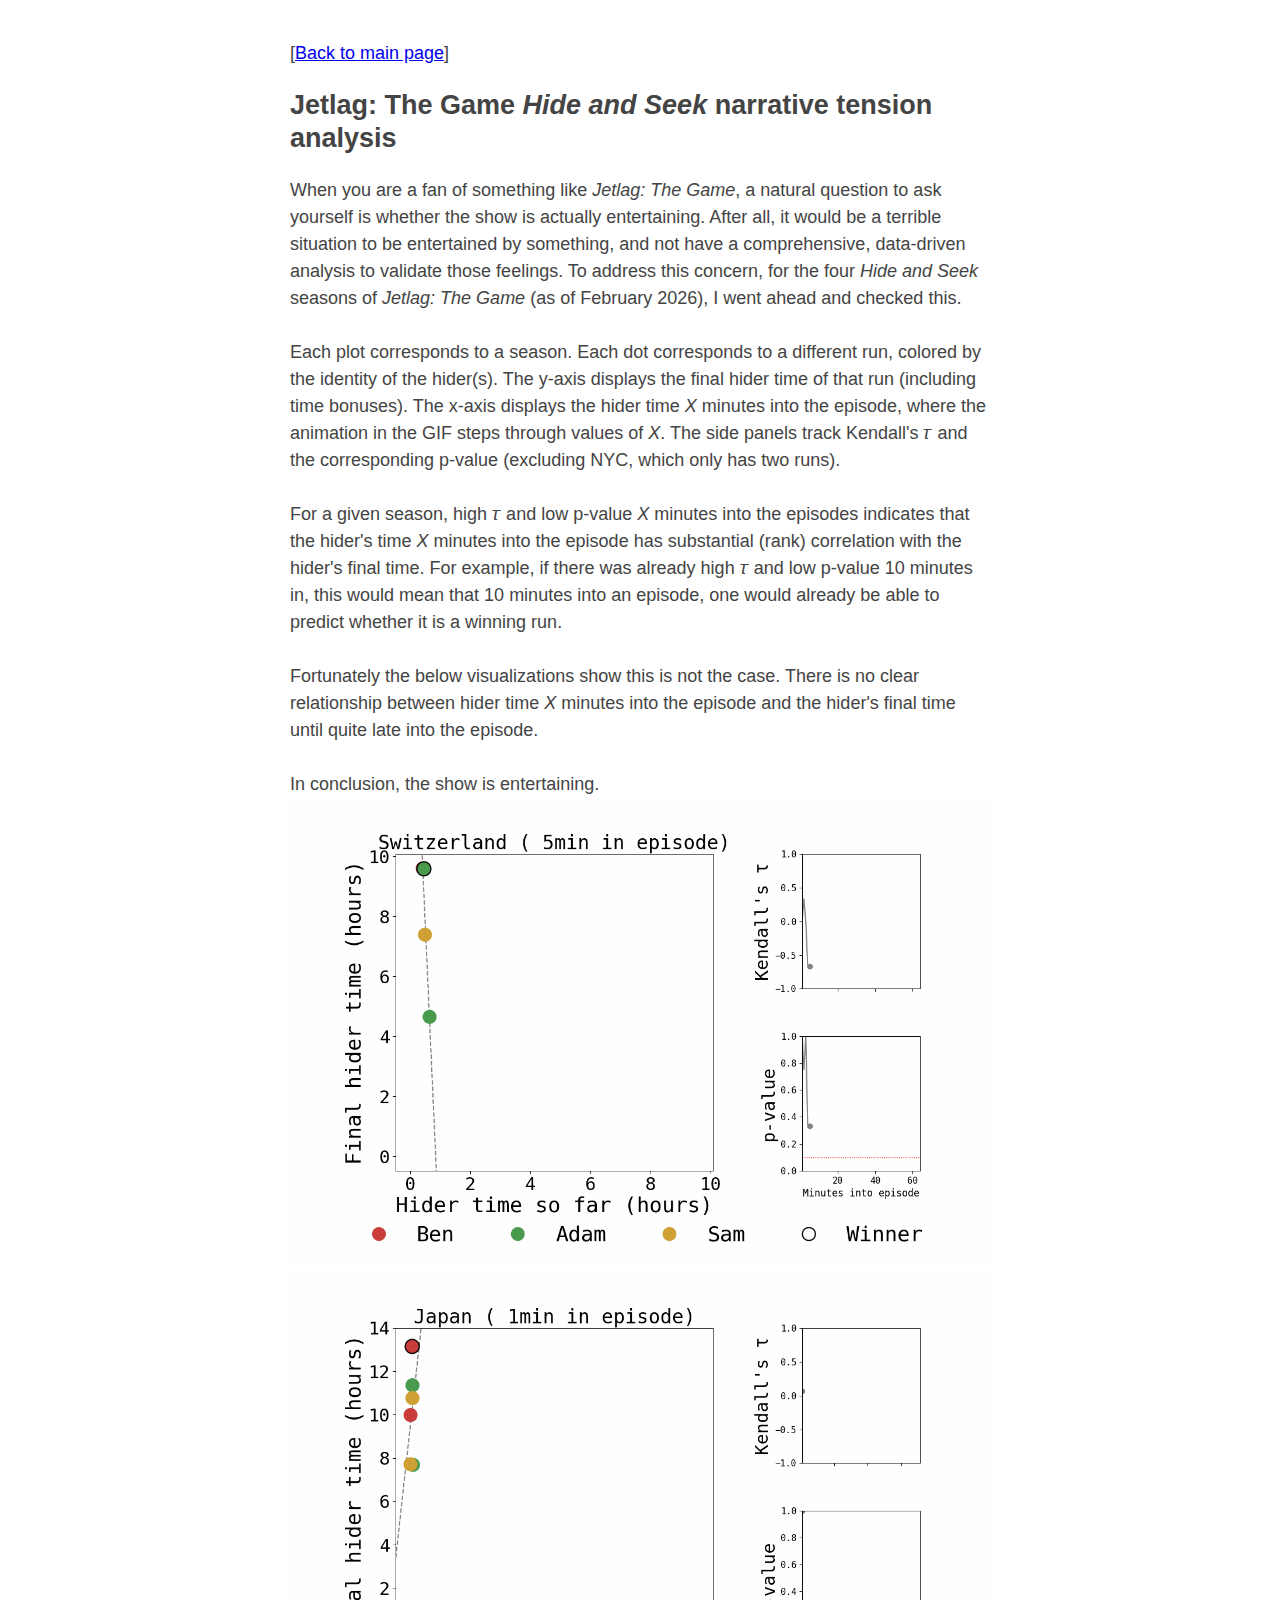
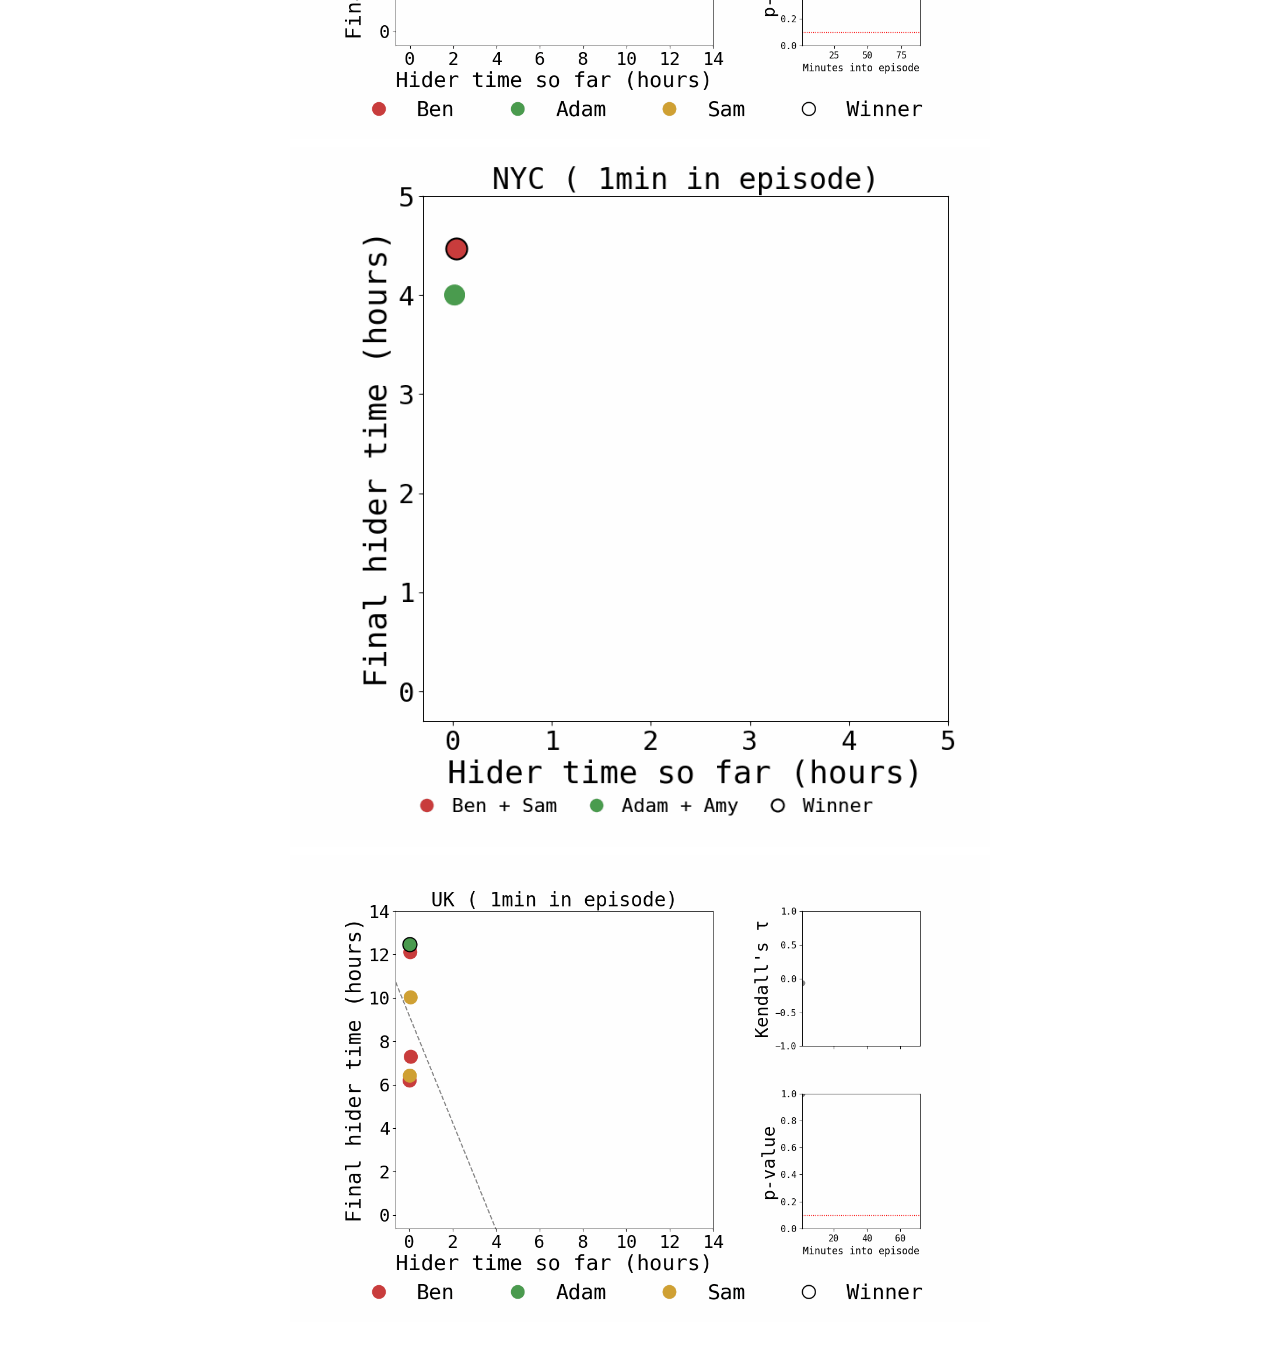
<file: pages/jetlag_hide_and_seek/index.html>
<!DOCTYPE html>
<html lang="en">

<head>
	<meta name="viewport" content="width=device-width, initial-scale=1">
	<meta name="description" content="Hide and Seek">
	<title>Sara Fish • Hide and Seek</title>
	<link rel="stylesheet" href="../../style.css">
</head>

[<a href="../../index.html">Back to main page</a>]<br/>

<h2>Jetlag: The Game <i>Hide and Seek</i> narrative tension analysis</h2>

When you are a fan of something like <i>Jetlag: The Game</i>, a natural question to ask yourself is whether the show is actually entertaining. After all, it would be a terrible situation to be entertained by something, and not have a comprehensive, data-driven analysis to validate those feelings. To address this concern, for the four <i>Hide and Seek</i> seasons of <i>Jetlag: The Game</i> (as of February 2026), I went ahead and checked this. <br><br>

Each plot corresponds to a season. Each dot corresponds to a different run, colored by the identity of the hider(s). The y-axis displays the final hider time of that run (including time bonuses). The x-axis displays the hider time <i>X</i> minutes into the episode, where the animation in the GIF steps through values of <i>X</i>. The side panels track Kendall's 𝜏 and the corresponding p-value (excluding NYC, which only has two runs).<br><br>

For a given season, high 𝜏 and low p-value <i>X</i> minutes into the episodes indicates that the hider's time <i>X</i> minutes into the episode has substantial (rank) correlation with the hider's final time. For example, if there was already high 𝜏 and low p-value 10 minutes in, this would mean that 10 minutes into an episode, one would already be able to predict whether it is a winning run. <br><br>

Fortunately the below visualizations show this is not the case. There is no clear relationship between hider time <i>X</i> minutes into the episode and the hider's final time until quite late into the episode.<br><br>

In conclusion, the show is entertaining. 

<img src="scatter_Switzerland_trendline.gif" alt="Hide and Seek: Switzerland"><br>

<img src="scatter_Japan_trendline.gif" alt="Hide and Seek: Japan">

<img src="scatter_NYC.gif" alt="Hide and Seek: NYC"><br>

<img src="scatter_UK_trendline.gif" alt="Hide and Seek: UK"><br>
</file>
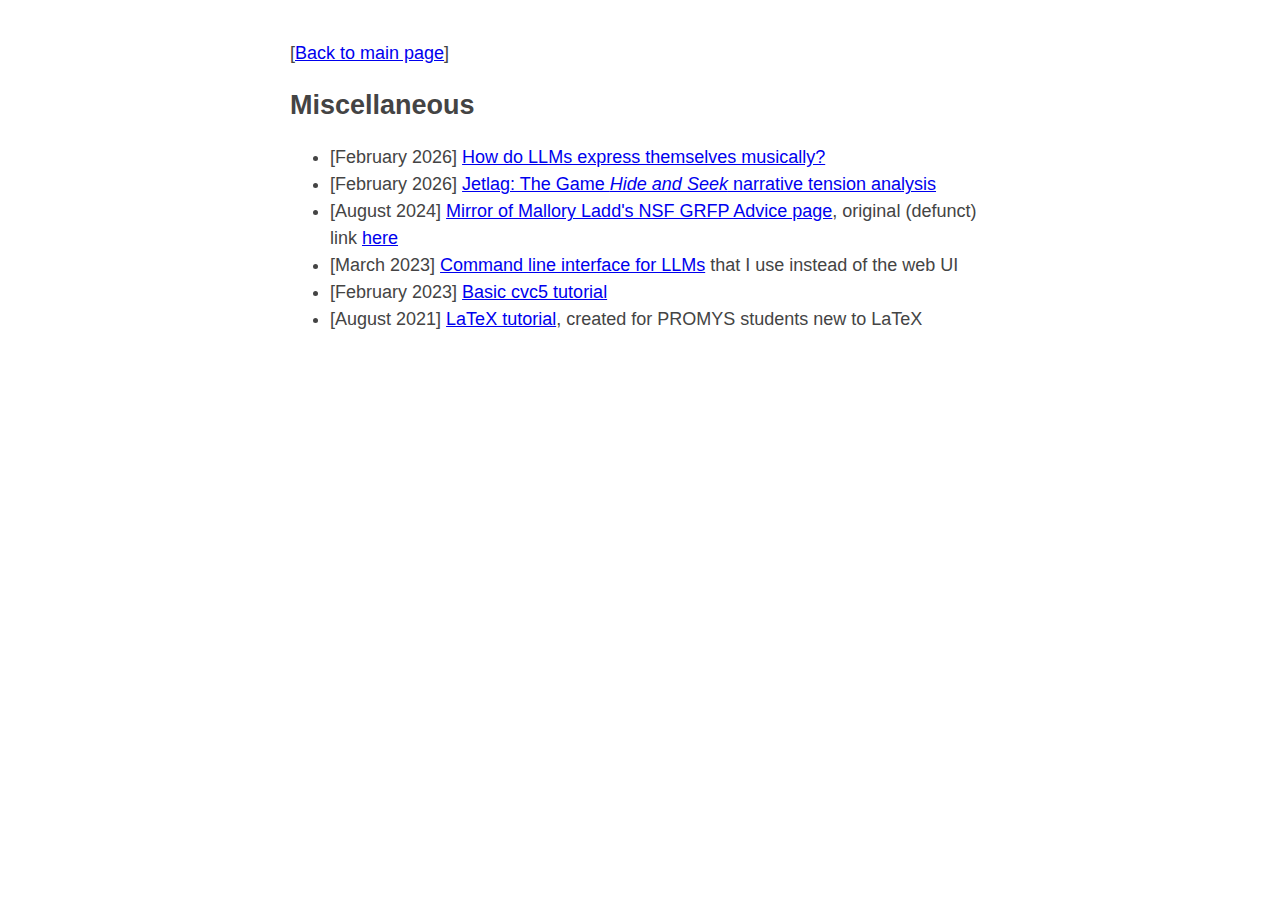
<file: personal.html>
<!DOCTYPE html>
<html lang="en">

<head>
	<meta name="viewport" content="width=device-width, initial-scale=1">
	<meta name="description" content="Sara Fish Miscellaneous.">
	<title>Sara Fish • Miscellaneous</title>
	<link rel="stylesheet" href="style.css">
</head>

[<a href="index.html">Back to main page</a>]<br>

<h2>Miscellaneous</h2>

<ul>
	<li> [February 2026] <a href="https://sara-fish.github.io/llm-musical-self-expression/">How do LLMs express themselves musically?</a></li>
	<li> [February 2026] <a href="pages/jetlag_hide_and_seek/index.html">Jetlag: The Game <i>Hide and Seek</i> narrative tension analysis</a></li>
	<li> [August 2024] <a
			href='pages/202408_mallory_ladd_nsf_grfp_advice/web.archive.org/web/20240117135348/http_/www.malloryladd.com/nsf-grfp-advice.html'>Mirror
			of Mallory Ladd's NSF GRFP Advice page</a>, original (defunct) link <a
			href="http://www.malloryladd.com/nsf-grfp-advice.html">here</a>
	<li> [March 2023] <a href="https://github.com/sara-fish/gpt_cli/">Command line interface for LLMs</a> that I use instead of the
		web UI
	<li> [February 2023] <a href="https://hackmd.io/@s-fish/H1nqUvx6j">Basic cvc5 tutorial</a>
	<li> [August 2021] <a href="https://www.overleaf.com/read/dqxrpvhhzqgg">LaTeX tutorial</a>, created for PROMYS students new to
		LaTeX
</ul>
</file>
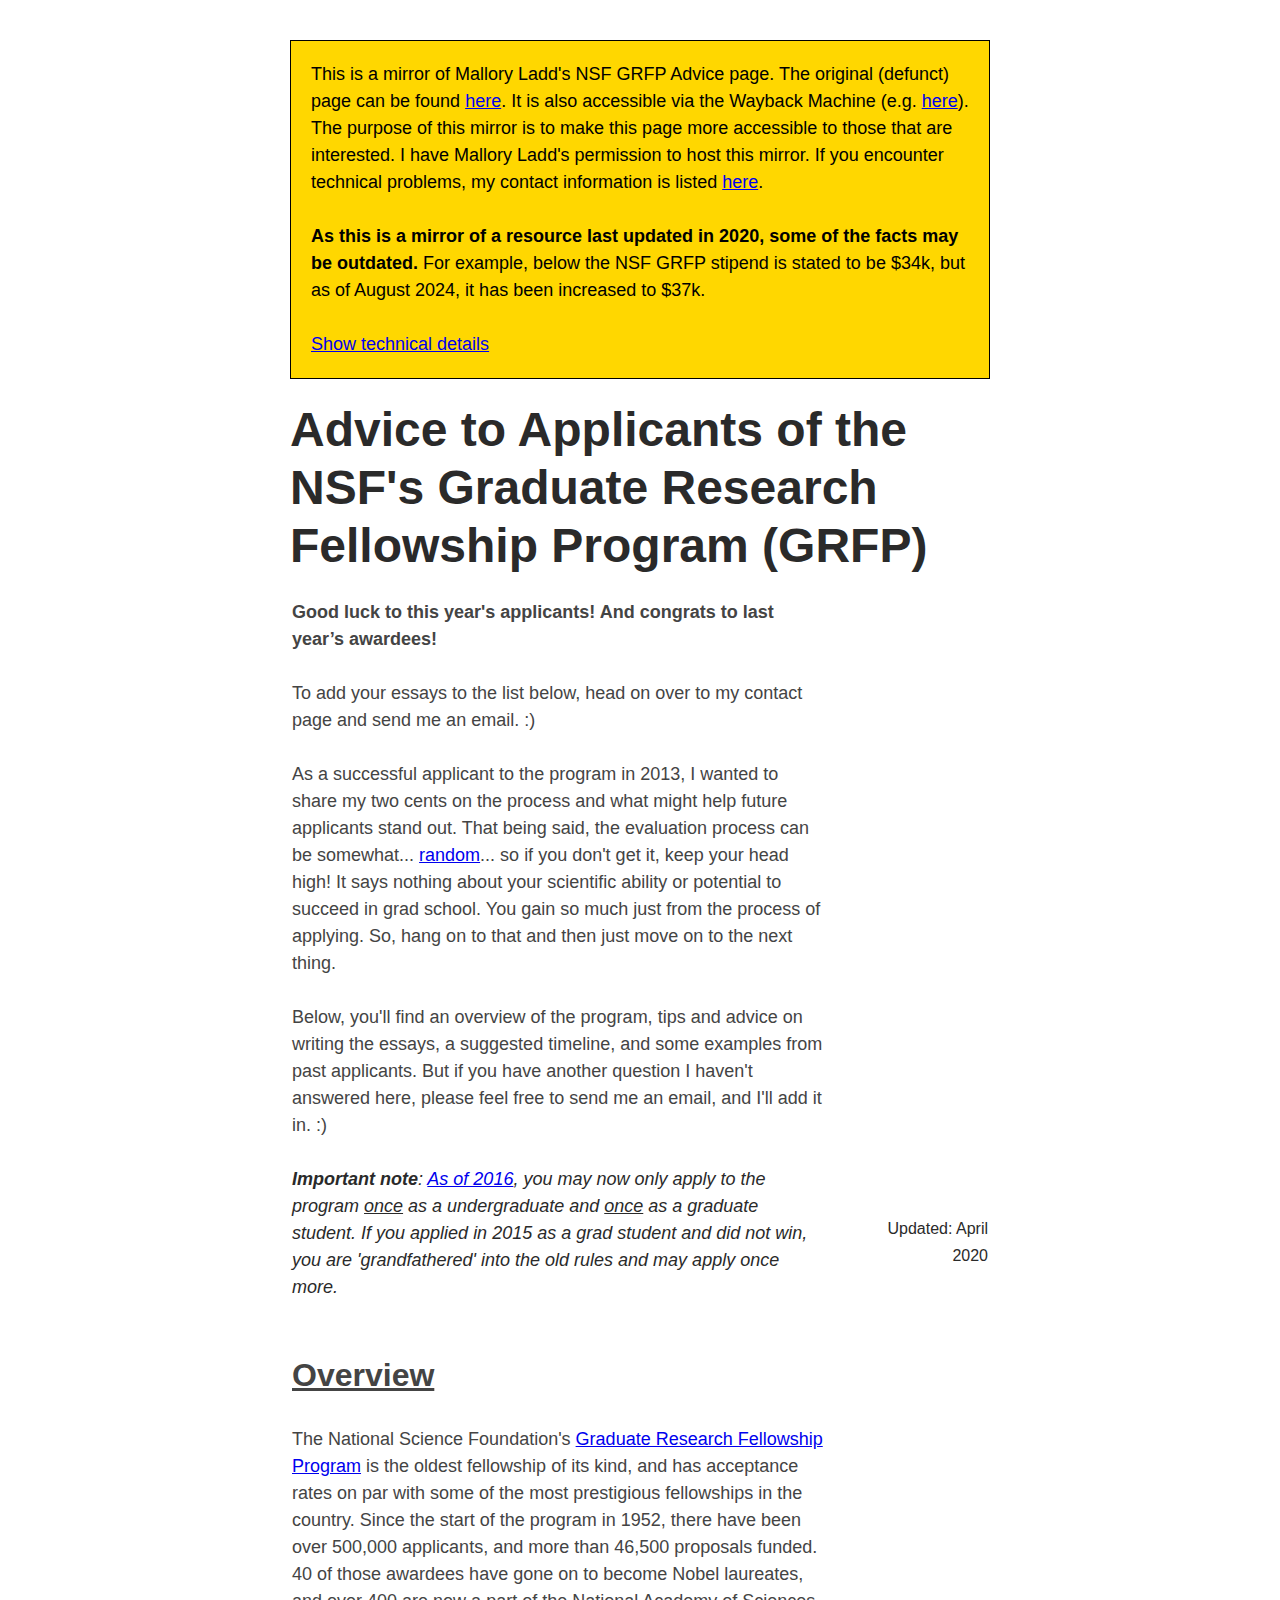
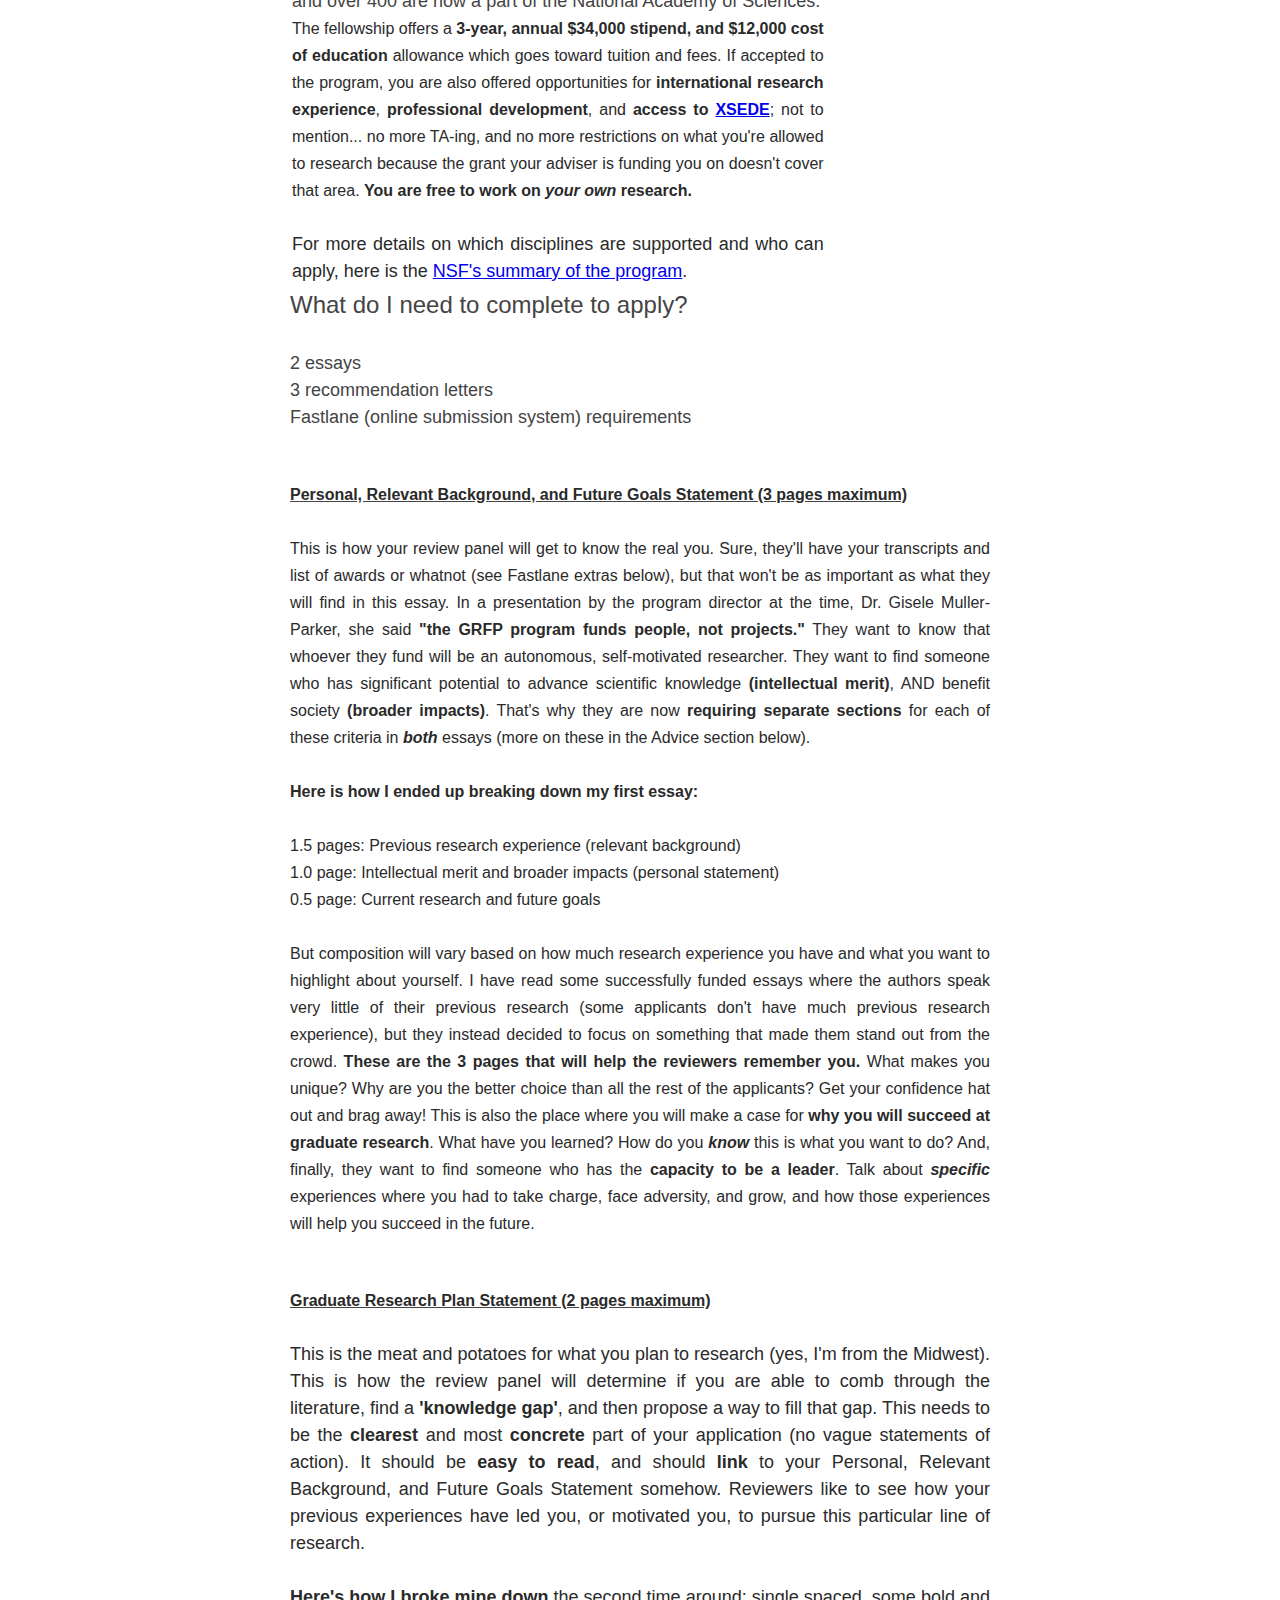
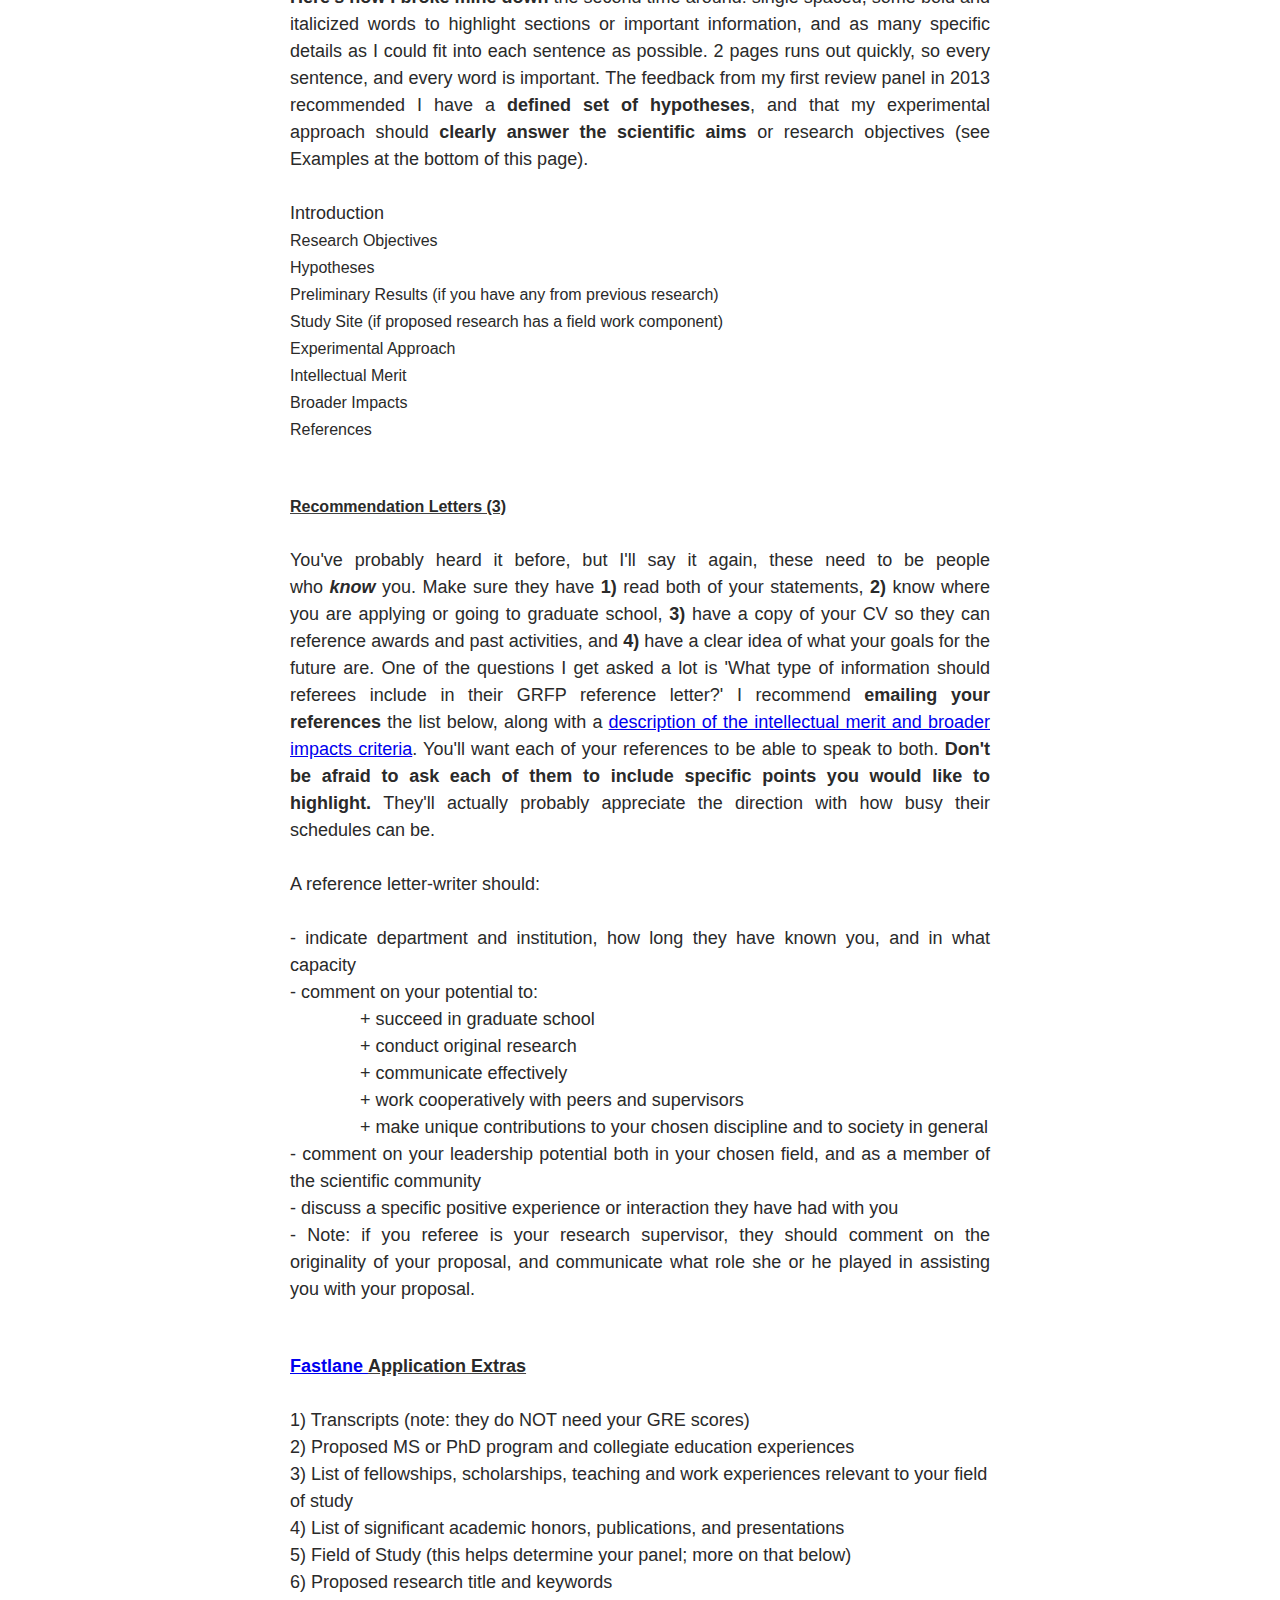
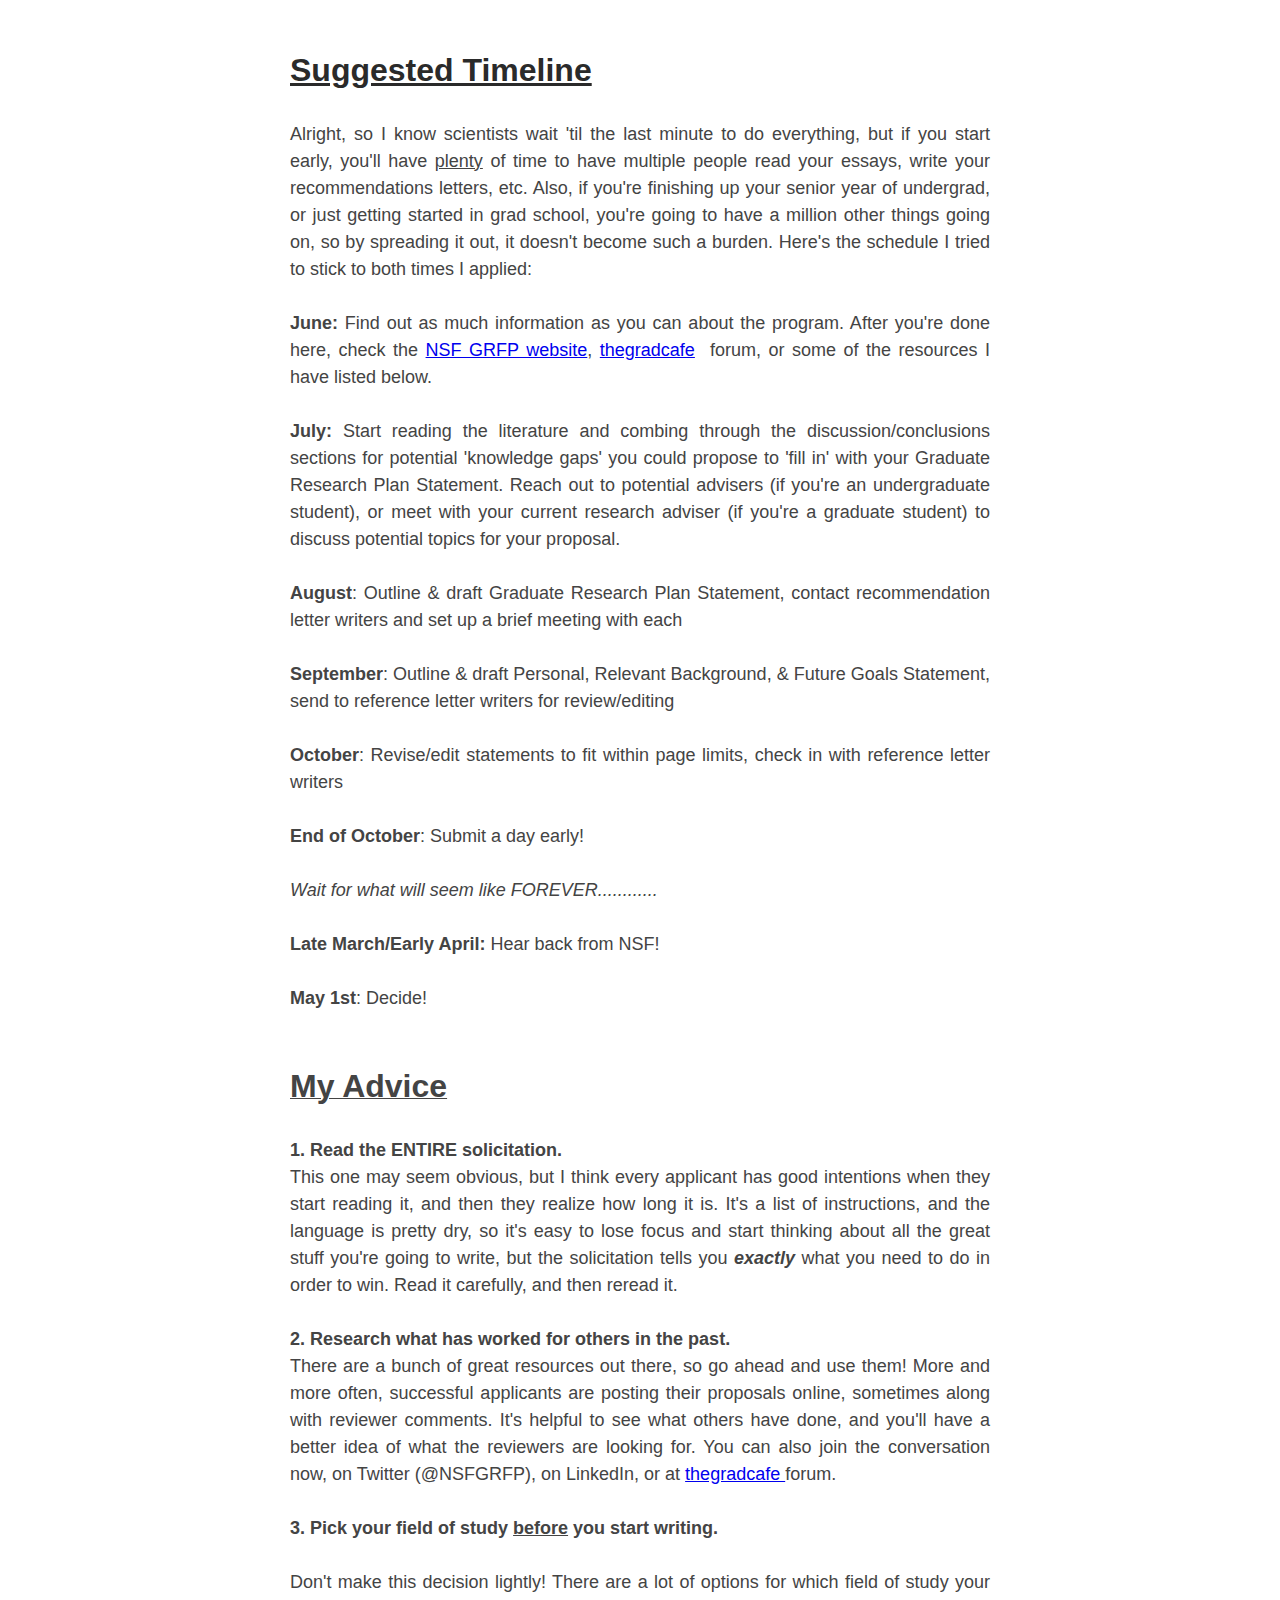
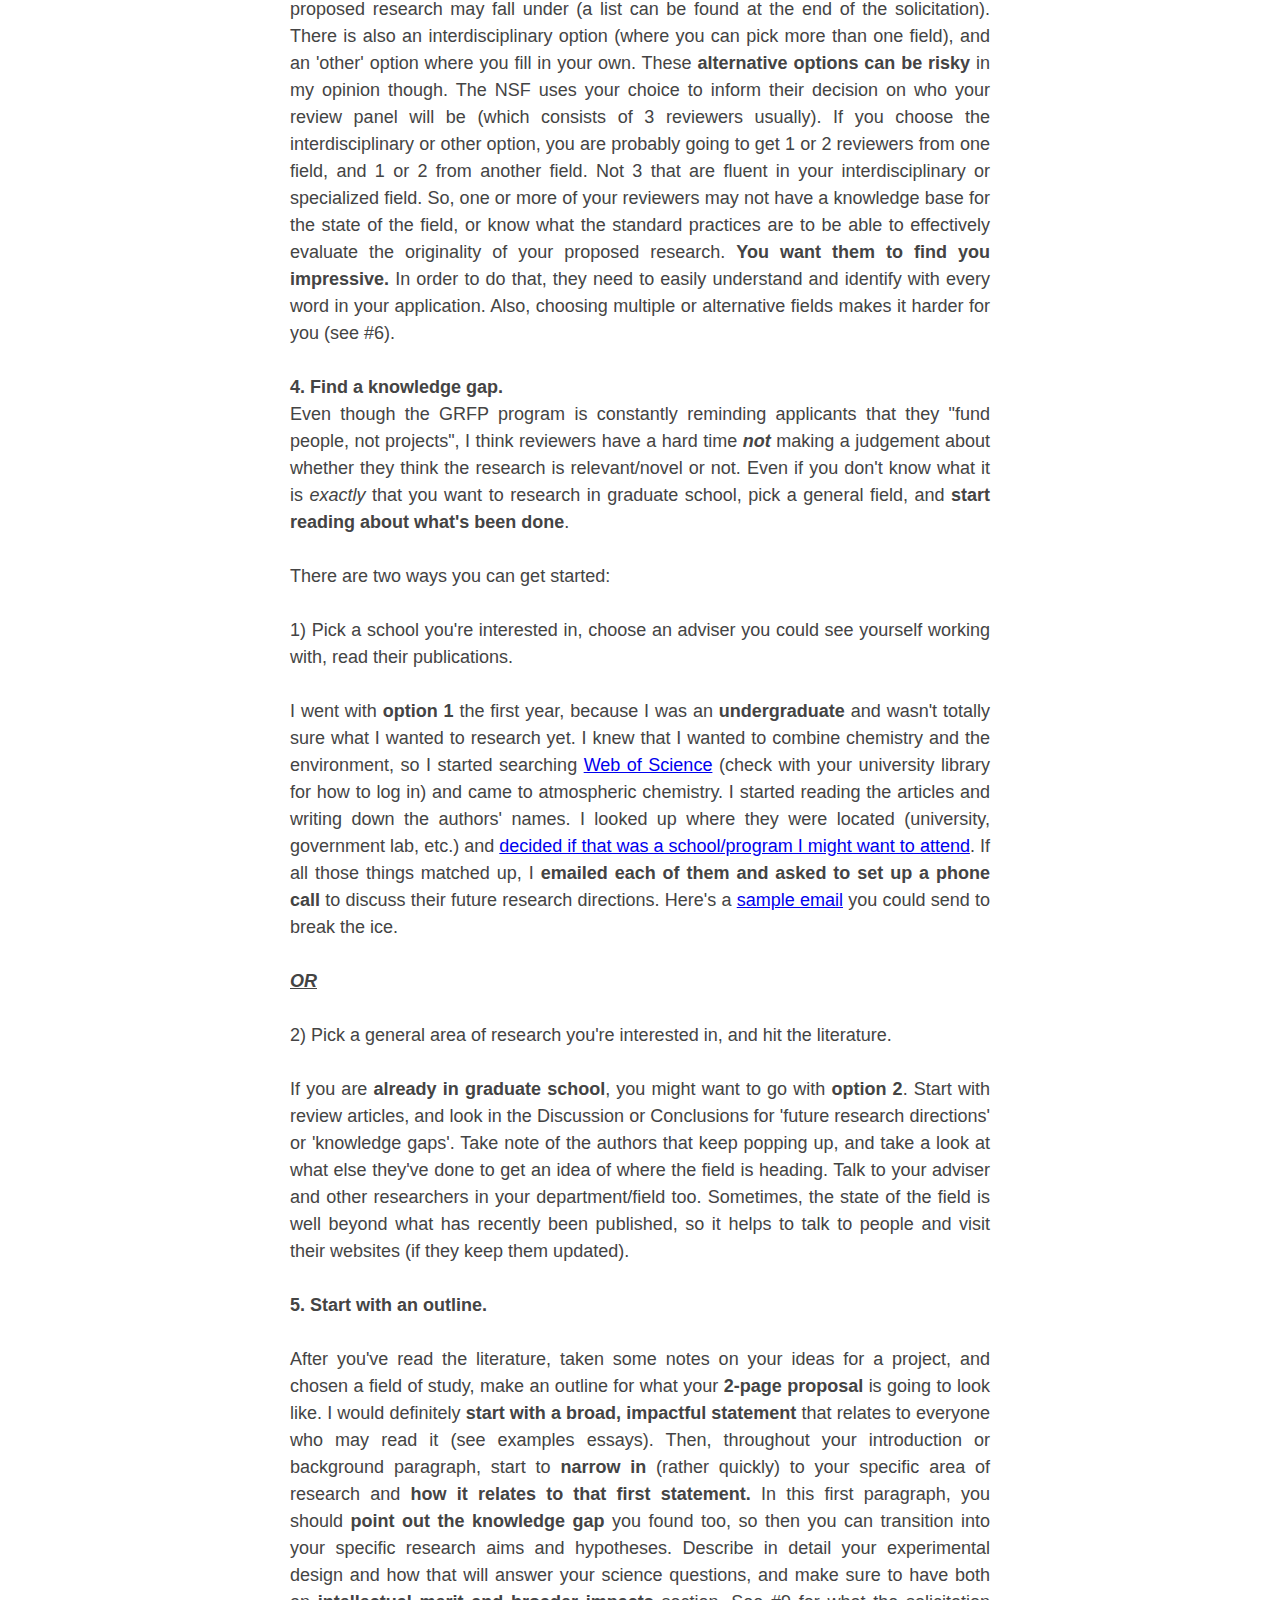
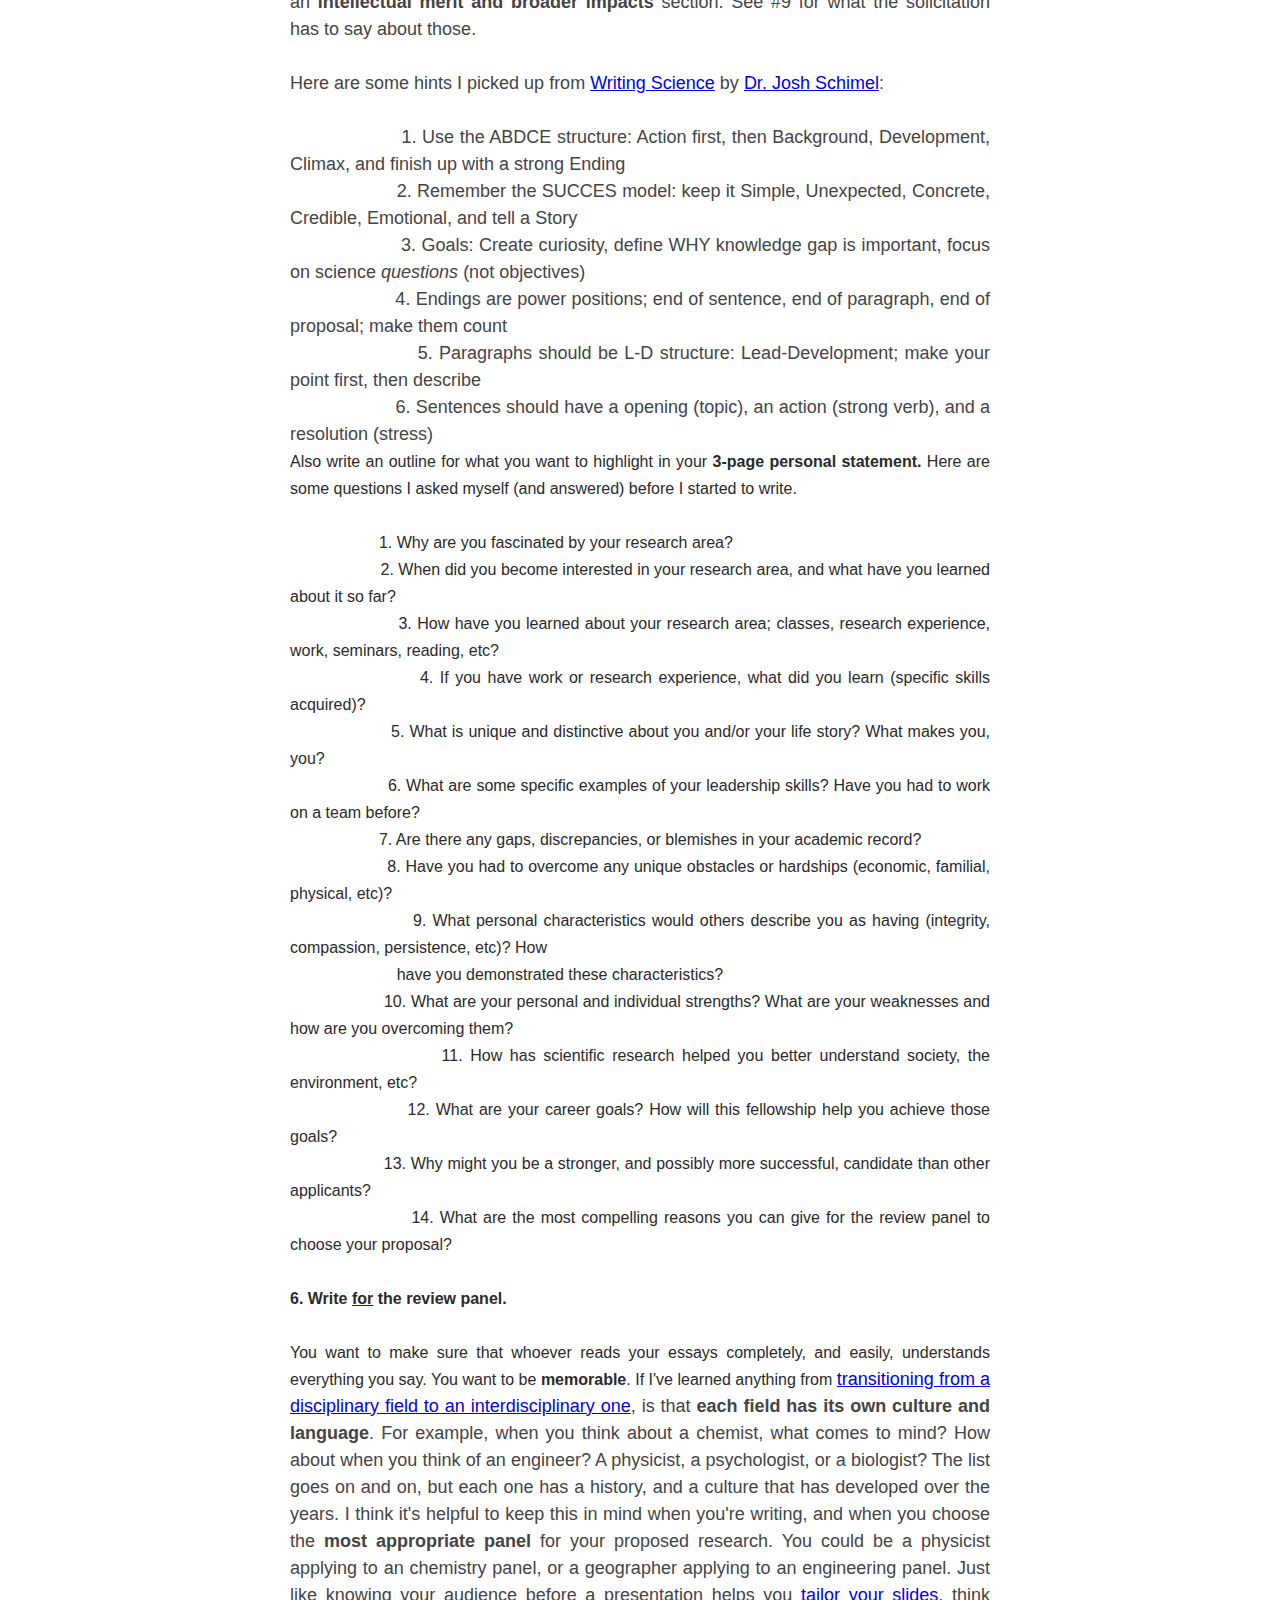
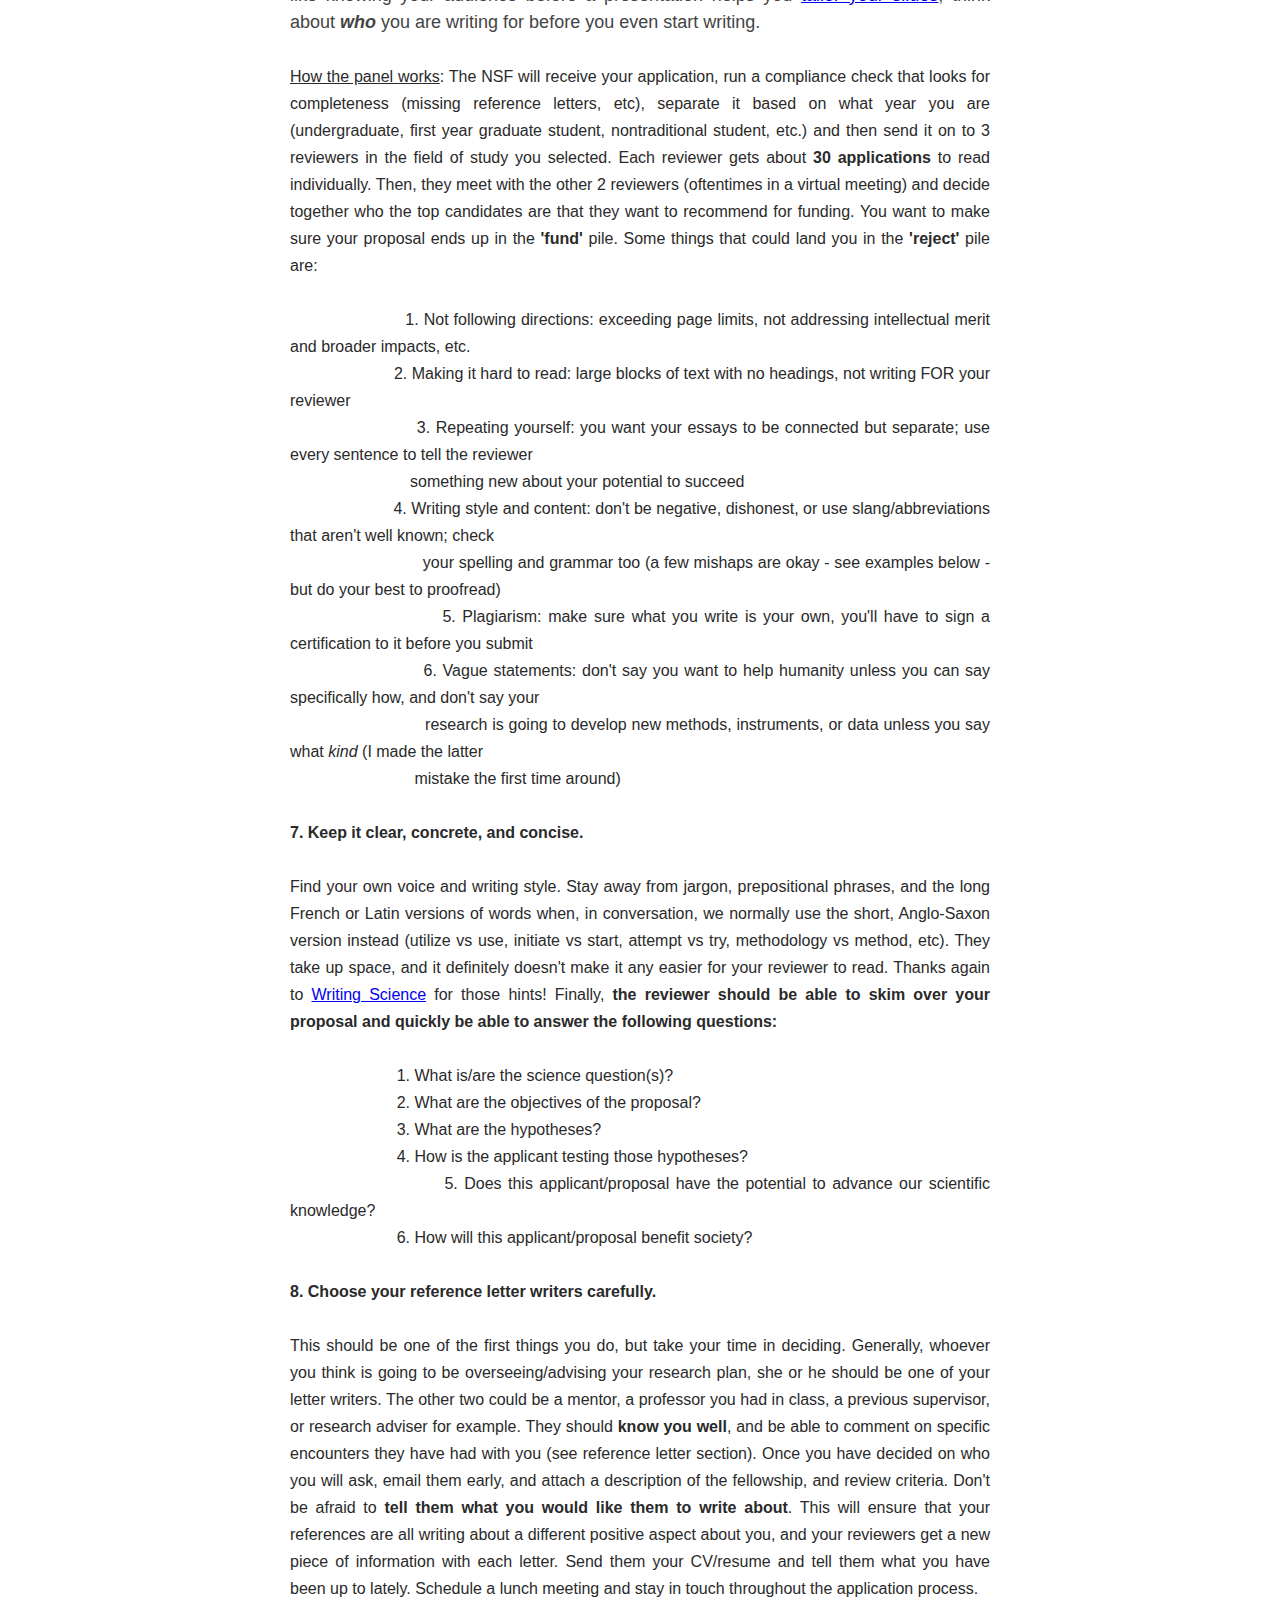
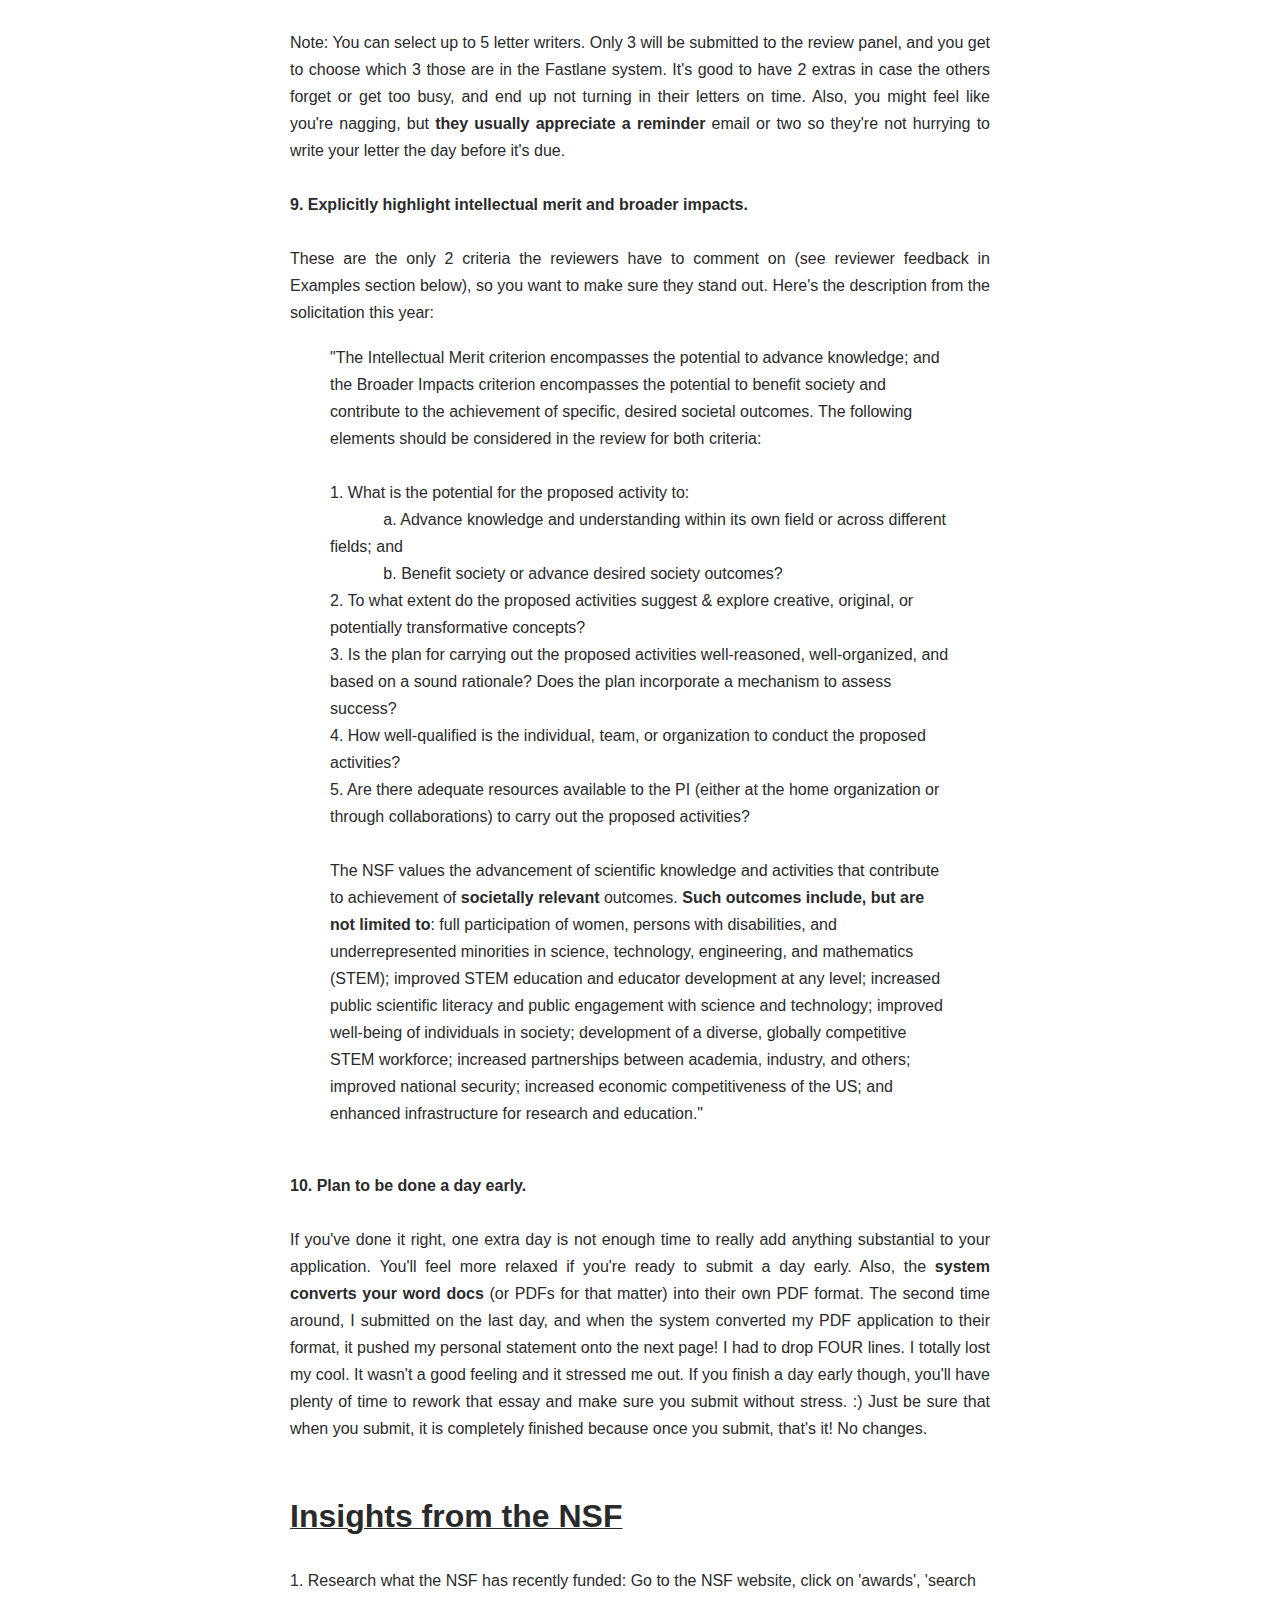
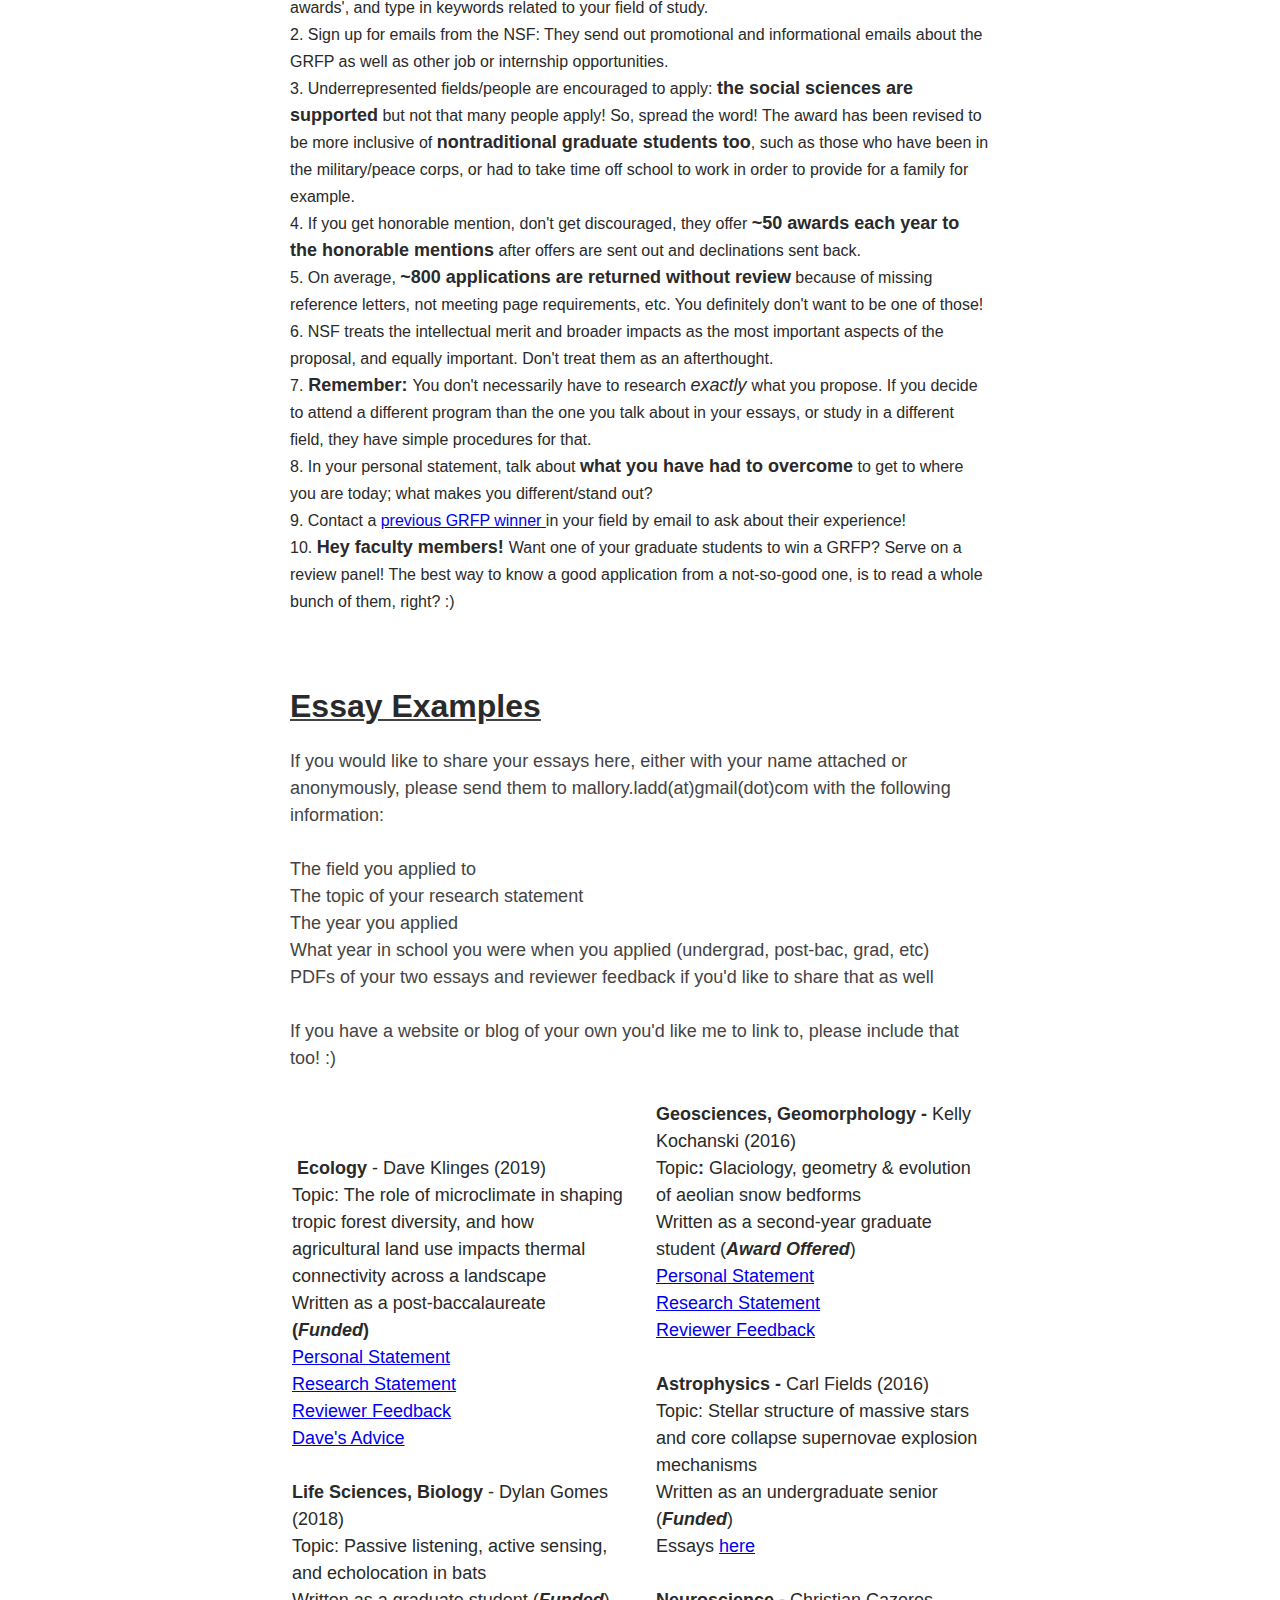
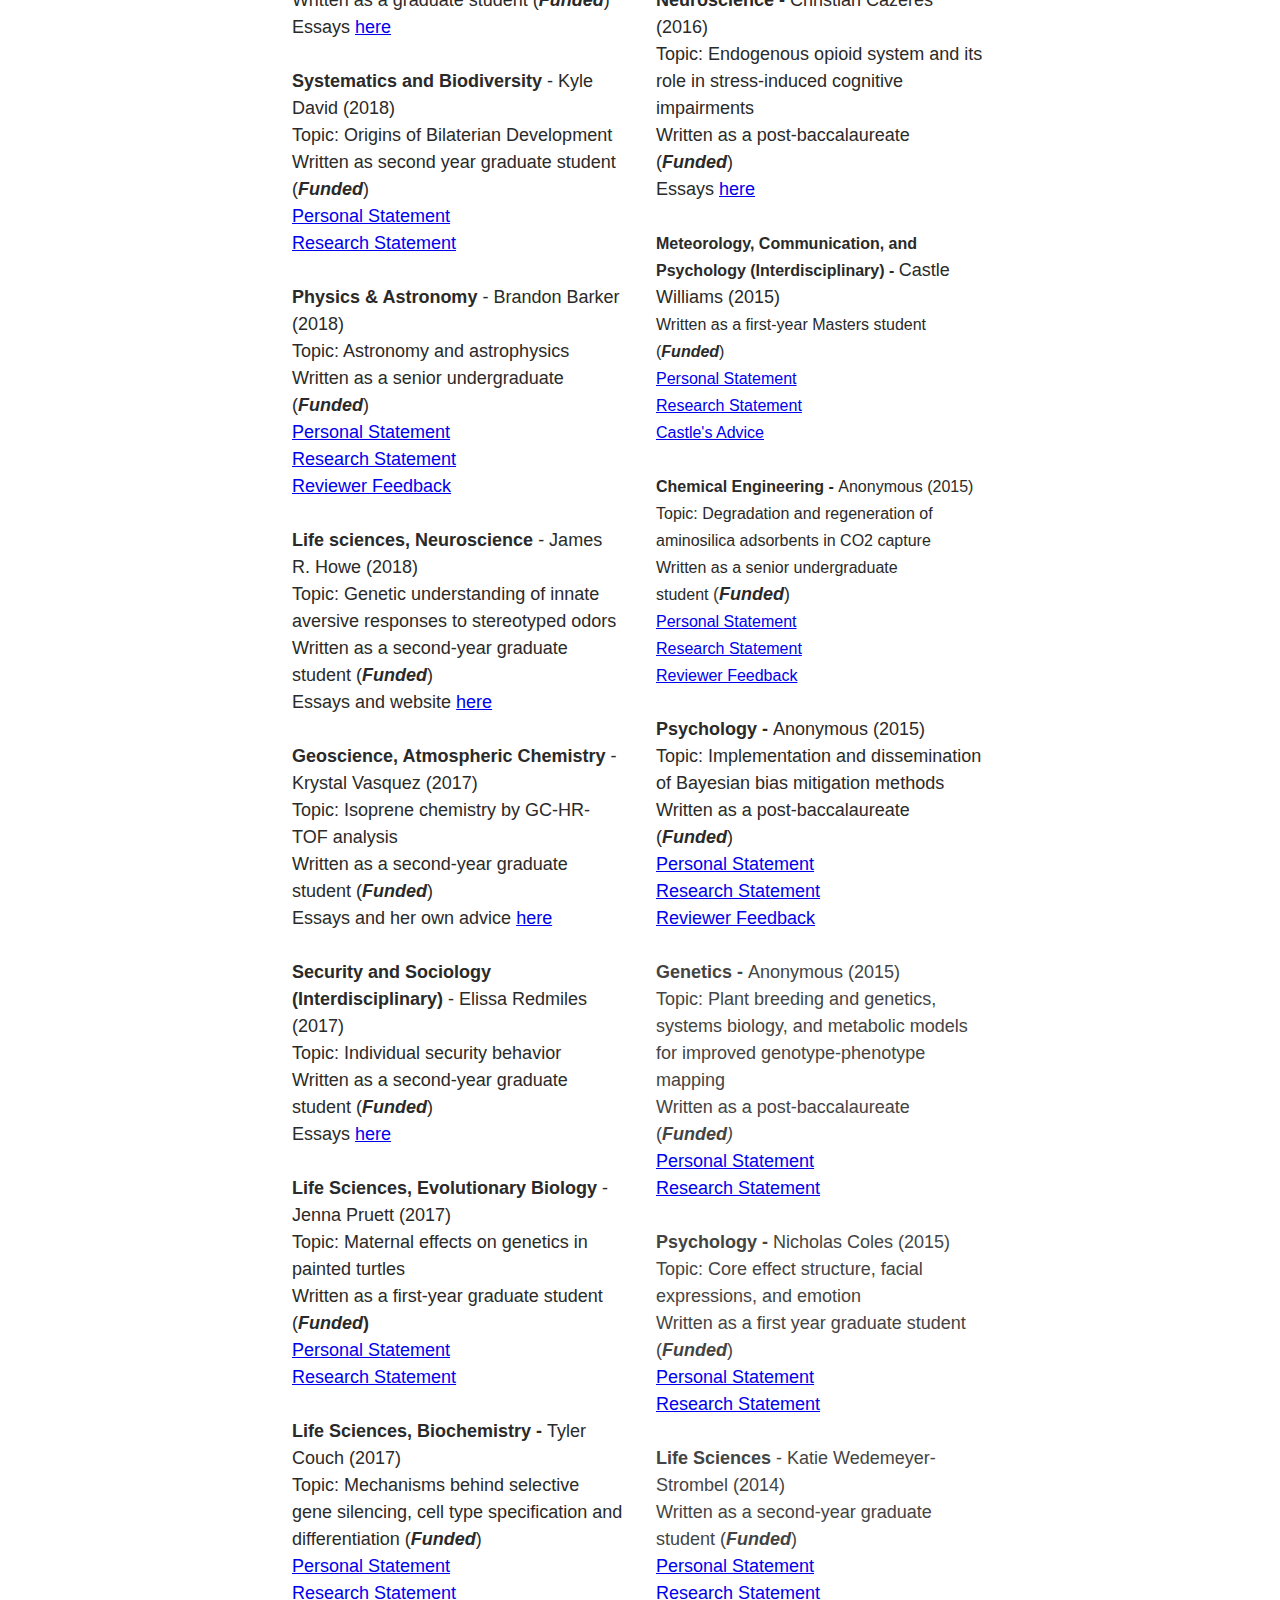
<file: archive/202408_mallory_ladd_nsf_grfp_advice/web.archive.org/web/20240117135348/http_/www.malloryladd.com/nsf-grfp-advice.html>
<!DOCTYPE html>
<html lang="en">


<!-- Added by HTTrack --><meta http-equiv="content-type" content="text/html;charset=UTF-8" /><!-- /Added by HTTrack -->



<title>NSF GRFP Advice - Mallory P. Ladd</title><meta property="og:site_name" content="Mallory P. Ladd"/>
<meta property="og:title" content="NSF GRFP Advice"/>


</head>

<style>
	body {
		margin: 40px auto;
		max-width: 700px;
		line-height: 1.6;
		font: 18px/1.5 -apple-system, BlinkMacSystemFont, "Segoe UI", Roboto, "Helvetica Neue", Arial, "Noto Sans", sans-serif, "Apple Color Emoji", "Segoe UI Emoji", "Segoe UI Symbol", "Noto Color Emoji";

		color: #444;
		padding: 0 10px
	}

	h1,
	h2,
	h3 {
		line-height: 1.2
	}

	@media (prefers-color-scheme: dark) {
		body {
			color: #c9d1d9;
			background: #0d1117
		}

		a:link {
			color: #58a6ff
		}

		a:visited {
			color: #8e96f0
		}
	}
</style>

	

<div id="main-content">

<div id="main-wrap" class="content-wrap">
	<div id="wsite-content" class="wsite-elements wsite-not-footer">
	<div class="wsite-section-wrap">
	<div class="wsite-section wsite-body-section wsite-background-1 wsite-custom-background">
		<div class="wsite-section-content">
						<div class="container">
			<div class="wsite-section-elements">


				<div class="paragraph; content-wrap; main-wrap" id='alertbox' style="text-align:left; background-color: #FFD700; color: black; padding: 20px; font-size: 18px; border: 1px solid black; 	width: 100%; box-sizing: border-box;">
					<!-- <style> .alertbox a { color : black;} </style> -->
					This is a mirror of Mallory Ladd's NSF GRFP Advice page. The original (defunct) page can be found <a href='http://www.malloryladd.com/nsf-grfp-advice.html'>here</a>. It is also accessible via the Wayback Machine (e.g. <a href='https://web.archive.org/web/20240000000000*/http://www.malloryladd.com/nsf-grfp-advice.html'>here</a>). The purpose of this mirror is to make this page more accessible to those that are interested. I have Mallory Ladd's permission to host this mirror. If you encounter technical problems, my contact information is listed <a href="../../../../../../../index.html">here</a>.<br><br>
				
					<b>As this is a mirror of a resource last updated in 2020, some of the facts may be outdated.</b> For example, below the NSF GRFP stipend is stated to be $34k, but as of August 2024, it has been increased to $37k.<br><br>
				
					<a href="javascript:void(0);" onclick="var e=document.getElementById('moreText'); e.style.display = (e.style.display=='none') ? 'block' : 'none'; this.innerText = (this.innerText=='Show technical details') ? 'Hide technical details' : 'Show technical details';">Show technical details</a>
				<div id="moreText" style="display:none;">
				<ul>
					<li>Links to PDFs hosted on Mallory Ladd's site (e.g. example statements) are also archived here. External links, e.g. to the NSF homepage, have not been archived. Some of these links may be broken—you can likely find them using the Wayback Machine
					<li>Fonts, images, social media widgets, and some CSS/javascript from the original site were removed to reduce bloat. The content itself however is untouched 
				</ul>
				</div>
				
					
				
				</div>


				<h2 class="wsite-content-title" style="text-align:left;"><font color="#2a2a2a" size="7"><span>&#8203;&#65279;</span>Advice to Applicants of the NSF's Graduate Research Fellowship Program (GRFP)<span>&#65279;</span></font></h2>

<div><div class="wsite-multicol"><div class="wsite-multicol-table-wrap" style="margin:0 -15px;">
	<table class="wsite-multicol-table">
		<tbody class="wsite-multicol-tbody">
			<tr class="wsite-multicol-tr">
				<td class="wsite-multicol-col" style="width:77.575757575758%; padding:0 15px;">

					

					

						

<div class="paragraph" style="text-align:left;"><strong>Good luck to this year's applicants! And congrats to last year&rsquo;s awardees!</strong><br/><br/>To add your essays to the list below, head on over to my contact page and send me an email. :)<br/><br/>As a successful applicant to the program in 2013, I wanted to share my two cents on the process and what might help future applicants stand out. That being said, the evaluation process can be somewhat... <a href="https://smallpondscience.com/2015/04/01/nsf-graduate-fellowships-are-a-part-of-the-problem/" target="_blank">random</a>... so if you don't get it, keep your head high! It says nothing about your scientific ability or potential to succeed in grad school. You gain so much just from the process of applying. So, hang on to that and then just move on to the next thing.<br/><br/>Below, you'll find an overview of the program, tips and advice on writing the essays, a suggested timeline, and some examples from past applicants. But if you have another question I haven't answered here, please feel free to send me an email, and I'll add it in. :)<br/><br/><em style="color:rgb(42, 42, 42)"><strong>Important note</strong>: <a href="https://www.nsfgrfp.org/applicants/faqs" target="_blank">As of 2016</a>, you may now only apply to the program <u>once</u> as a undergraduate and <u>once</u> as a graduate student. If you applied in 2015 as a grad student and did not win, you are 'grandfathered' into the old rules and may apply once more.</em><br/>&#8203;</div>

<div class="wsite-spacer" style="height:23px;"></div>

<div class="paragraph" style="text-align:left;"><font size="6"><strong><u>Overview</u></strong></font><br/><br/><span>The National Science Foundation's&nbsp;</span><a target="_blank" href="http://www.nsfgrfp.org/about_the_program">Graduate Research Fellowship Program</a><span>&nbsp;is the oldest fellowship of its kind, and has&nbsp;</span>acceptance rates<span>&nbsp;on par with some of the most prestigious fellowships in the country. Since the start of the program in 1952, there have been over 500,000 applicants, and more than 46,500 proposals funded. 40 of those awardees have gone on to become Nobel laureates, and over 400 are now a part of the National Academy of Sciences.</span></div>

<div class="paragraph" style="text-align:justify;"><font color="#2a2a2a" size="3">The fellowship offers a <strong>3-year, annual $34,000 stipend, and $12,000 cost of education</strong> allowance which goes toward tuition and fees. If accepted to the program, you are also offered opportunities for <strong>international research experience</strong>, <strong>professional development</strong>, and <strong>access to <a target="_blank" href="https://www.xsede.org/">XSEDE</a></strong>; not to mention... no more TA-ing, and no more restrictions on what you're allowed to research because the grant your adviser is funding you on doesn't cover that area.&nbsp;<strong>You are free to work on&nbsp;<em>your own</em>&nbsp;research.<br/><br/>&#8203;</strong></font><span style="color:rgb(42, 42, 42)">For more details on which disciplines are supported and who can apply, here is the&nbsp;</span><a target="_blank" href="../../../20240117135342/http_/www.malloryladd.com/uploads/2/3/6/0/23606636/2014_nsf_grfp_presentation.pdf">NSF's summary of the program</a><span style="color:rgb(42, 42, 42)">.</span></div>


					
				</td>				<td class="wsite-multicol-col" style="width:22.424242424242%; padding:0 15px;">
					
						

<div class="paragraph" style="text-align:right;"><span><font color="#2a2a2a" size="3">Updated: April 2020</font></span></div>

<!-- <div style="text-align:right;"><div style="height:10px;overflow:hidden"></div>
<span class="wsite-social wsite-social-default"><a class="first-child wsite-social-item wsite-social-facebook" href="https://www.facebook.com/thinklikeapostdoc" target="_blank" alt="Facebook" aria-label="Facebook"><span class="wsite-social-item-inner"></span></a><a class="wsite-social-item wsite-social-twitter" href="https://twitter.com/massspecmaven" target="_blank" alt="Twitter" aria-label="Twitter"><span class="wsite-social-item-inner"></span></a><a class="wsite-social-item wsite-social-linkedin" href="http://web.archive.org/web/20240117135348/http://linkedin.com/in/malloryladd" target="_blank" alt="Linkedin" aria-label="Linkedin"><span class="wsite-social-item-inner"></span></a><a class="last-child wsite-social-item wsite-social-mail" href="https://web.archive.org/web/20240225214803/http://www.malloryladd.com/cdn-cgi/l/email-protection#aec3c2cfcaca9beedbdac580cbcadb" target="_blank" alt="Mail" aria-label="Mail"><span class="wsite-social-item-inner"></span></a></span>
<div style="height:10px;overflow:hidden"></div></div>

<div><div id="596064628125431096" align="left" style="width: 100%; overflow-y: hidden;" class="wcustomhtml"><a class="twitter-timeline" href="https://twitter.com/DrMalloryLadd" data-widget-id="380133163818700800">Tweets by @DrMalloryLadd</a>
    <script data-cfasync="false" src="../../../20231222165022js_/http_/www.malloryladd.com/cdn-cgi/scripts/5c5dd728/cloudflare-static/email-decode.min.js"></script><script>!function(d,s,id){var js,fjs=d.getElementsByTagName(s)[0],p=/^http:/.test(d.location)?'http':'https';if(!d.getElementById(id)){js=d.createElement(s);js.id=id;js.src=p+"://platform.twitter.com/widgets.js";fjs.parentNode.insertBefore(js,fjs);}}(document,"script","twitter-wjs");</script>

</div> -->



</div>


					
				</td>			</tr>
		</tbody>
	</table>
</div></div></div>

<div class="paragraph" style="text-align:left;"><font size="5">What do I need to complete to apply?</font><br/><br/>2 essays<br/>3 recommendation letters<br/>Fastlane (online submission system) requirements</div>

<div class="wsite-spacer" style="height:50px;"></div>

<div class="paragraph" style="text-align:justify;"><u><strong><font size="3"><font color="#2a2a2a">Personal, Relevant Background, and Future Goals Statement (3 pages maximum)</font></font></strong></u><br/><br/><font color="#2a2a2a" size="3">This is how your review panel will get to know the real you. Sure, they'll have your transcripts and list of awards or whatnot (see Fastlane extras below), but that won't be as important as what they will find in this essay. In a presentation by the program director at the time,&nbsp;Dr. Gisele Muller-Parker, she said<strong> "the GRFP program funds people, not projects."</strong> They want to know that whoever they fund will be an autonomous, self-motivated researcher. They want to find someone who has significant potential to advance scientific knowledge <strong>(intellectual merit)</strong>, AND benefit society <strong>(broader impacts)</strong>. That's why they are now <strong>requiring separate sections</strong> for each of these criteria in <strong><em>both</em> </strong>essays (more on these in the Advice section below).<br/><br/><span><strong>Here is how I ended up breaking down my first essay:</strong>&nbsp;</span><br/><br/><span style="color:rgb(42, 42, 42)">1.5 pages: Previous research experience (relevant background)</span><br/><span style="color:rgb(42, 42, 42)">1.0 page: Intellectual merit and broader impacts (personal statement)<br/>0.5 page: Current research and future goals</span><br/><br/><span>But composition will vary based on how much research experience you have and what you want to highlight about yourself. I have read some successfully funded essays where the authors speak very little of their previous research (some applicants don't have much previous research experience), but they instead decided to focus on something that made them stand out from the crowd. <strong>These are the 3 pages that will help the reviewers remember you.</strong> What makes you unique? Why are you the better choice than all the rest of the applicants? Get your confidence hat out and brag away! This is also the place where you will make a case for <strong>why you will succeed at graduate research</strong>. What have you learned? How do you <strong><em>know</em></strong> this is what you want to do? And, finally, they want to find someone who has the <strong>capacity to be a leader</strong>. Talk about <strong><em>specific</em></strong> experiences where you had to take charge, face adversity, and grow, and how those experiences will help you succeed in the future.</span></font></div>

<div class="wsite-spacer" style="height:50px;"></div>

<div class="paragraph" style="text-align:justify;"><u><strong><font size="3"><font color="#2a2a2a">Graduate Research Plan Statement (2 pages maximum)</font></font></strong></u><br/><br/><font color="#2a2a2a">This is the meat and potatoes for what you plan to research (yes, I'm from the Midwest). This is how the review panel will determine if you are able to comb through the literature, find a&nbsp;<strong>'knowledge gap'</strong>, and then propose a way to fill that gap. This needs to be the&nbsp;<strong>clearest</strong>&nbsp;and most&nbsp;<strong>concrete&nbsp;</strong>part of your application (no vague statements of action). It should be<strong>&nbsp;easy to read</strong>, and should&nbsp;<strong>link&nbsp;</strong>to your Personal, Relevant Background, and Future Goals Statement somehow. Reviewers like to see how your previous experiences have led you, or motivated you, to pursue this particular line of research.<br/><br/><strong>Here's how I broke mine down</strong>&nbsp;the second time around: single spaced, some bold and italicized words to highlight sections or important information, and as many specific details as I could fit into each sentence as possible. 2 pages runs out quickly, so every sentence, and every word is important.&nbsp;The feedback from my first review panel in 2013 recommended I have a&nbsp;<strong>defined set of hypotheses</strong>, and that my experimental approach should&nbsp;<strong>clearly answer the scientific aims&nbsp;</strong>or research objectives (see Examples at the bottom of this page).</font><br/><br/><font color="#2a2a2a">Introduction</font><font color="#2a2a2a"><font size="3"><br/>Research Objectives<br/>Hypotheses<br/>Preliminary Results (if you have any from previous research)<br/>Study Site (if proposed research has a field work component)<br/>Experimental Approach<br/>Intellectual Merit<br/>Broader Impacts<br/>References</font></font></div>

<div class="wsite-spacer" style="height:50px;"></div>

<div class="paragraph" style="text-align:justify;"><u><strong><font color="#2a2a2a" size="3">Recommendation Letters (3)</font></strong></u><br/><br/><font><font color="#2a2a2a">You've probably heard it before, but I'll say it again, these need to be people who&nbsp;<em><strong>know</strong></em>&nbsp;you. Make sure they have<strong>&nbsp;1)</strong>&nbsp;read both of your statements,&nbsp;<strong>2)</strong>&nbsp;know where you are applying or going to graduate school,&nbsp;<strong>3)&nbsp;</strong>have a copy of your CV so they can reference awards and past activities, and&nbsp;<strong>4)&nbsp;</strong>have a clear idea of what your goals for the future are. One of the questions I get asked a lot is 'What type of information should referees include in their GRFP reference letter?' I recommend&nbsp;<strong>emailing your references</strong>&nbsp;the list below, along with a&nbsp;<a href="../../../20240117135332/http_/www.malloryladd.com/uploads/2/3/6/0/23606636/nsf_merit_review_criteria_overview.pdf" target="_blank">description of the intellectual merit and broader impacts criteria</a>. You'll want each of your references to be able to speak to both. <strong>Don't be afraid to ask each of them to include specific points you would like to highlight. </strong>They'll actually probably appreciate the direction with how busy their schedules can be.<br/><br/>A reference letter-writer should:<br/><br/>- indicate department and institution, how long they have known you, and in what capacity<br/>- comment on your potential to:<br/>&nbsp; &nbsp; &nbsp; &nbsp; &nbsp; &nbsp; &nbsp; +&nbsp;succeed in graduate school<br/>&nbsp; &nbsp; &nbsp; &nbsp; &nbsp; &nbsp; &nbsp; +&nbsp;conduct original research<br/>&nbsp; &nbsp; &nbsp; &nbsp; &nbsp; &nbsp; &nbsp; + communicate effectively<br/>&nbsp; &nbsp; &nbsp; &nbsp; &nbsp; &nbsp; &nbsp; +&nbsp;work cooperatively with peers and supervisors<br/>&nbsp; &nbsp; &nbsp; &nbsp; &nbsp; &nbsp; &nbsp; +&nbsp;make unique contributions to your chosen discipline and to society in general<br/>- comment on your leadership potential&nbsp;both in your chosen field, and as a member of the scientific community<br/>- discuss a specific positive experience or interaction they have had with you<br/>- Note: if you referee is your research supervisor, they should comment on the originality of your proposal, and communicate what role she or he played in assisting you with your proposal.</font></font></div>

<div class="wsite-spacer" style="height:50px;"></div>

<div class="paragraph" style="text-align:left;"><u><font color="#2a2a2a"><strong><a target="_blank" href="https://www.fastlane.nsf.gov/">Fastlane&nbsp;</a>Application Extras</strong></font></u><br/><br/><font color="#2a2a2a">1) Transcripts (note: they do NOT need your GRE scores)<br/>2)&nbsp;Proposed MS or PhD program and collegiate education experiences</font><br/><font color="#2a2a2a">3) List of fellowships, scholarships, teaching and work experiences relevant to your field of study</font><br/><font color="#2a2a2a">4) List of significant academic honors, publications, and presentations</font><br/><font color="#2a2a2a">5) Field of Study (this helps determine your panel; more on that below)</font><br/><font color="#2a2a2a">6) Proposed research title and keywords</font></div>

<div class="wsite-spacer" style="height:50px;"></div>

<div class="paragraph" style="text-align:justify;"><font size="6"><font color="#2a2a2a"><u><strong>Suggested Timeline</strong></u></font></font><br/><br/>Alright, so I know scientists wait 'til the last minute to do everything, but if you start early, you'll have <u>plenty</u> of time to have multiple people read your essays, write your recommendations letters, etc. Also, if you're finishing up your senior year of undergrad, or just getting started in grad school, you're going to have a million other things going on, so by spreading it out, it doesn't become such a burden. Here's the schedule I tried to stick to both times I applied:<br/><br/><strong>June:&nbsp;</strong>Find out as much information as you can about the program. After you're done here, check the&nbsp;<a href="https://www.nsfgrfp.org/" target="_blank">NSF GRFP website</a>, <a href="http://forum.thegradcafe.com/topic/68145-nsf-grfp-2016/" target="_blank">thegradcafe</a>&nbsp; forum, or some of the resources I have listed below.<br/><br/><strong>July:&nbsp;</strong>Start reading the literature and combing through the discussion/conclusions sections for potential 'knowledge gaps' you could propose to 'fill in' with your Graduate Research Plan Statement. Reach out to potential advisers (if you're an undergraduate student), or meet with your current research adviser (if you're a graduate student) to discuss potential topics for your proposal.<br/><br/><strong>Au</strong><strong>gust</strong>: Outline &amp; draft Graduate Research Plan Statement, contact recommendation letter writers and set up a brief meeting with each<br/><br/><strong>September</strong>:&nbsp;Outline &amp; draft Personal, Relevant Background, &amp; Future Goals Statement, send to reference letter writers for review/editing<br/><br/><strong>October</strong>: Revise/edit statements to fit within page limits, check in with reference letter writers<br/><br/><strong>End of October</strong>: Submit a day early!<br/><br/><em>Wait for what will seem like FOREVER............</em><br/><br/><strong>Late March/Early April:</strong>&nbsp;Hear back from NSF!<br/><br/><strong>May 1st</strong>: Decide!</div>

<div class="wsite-spacer" style="height:50px;"></div>

<div class="paragraph" style="text-align:justify;"><strong><u><font size="6">My Advice</font></u></strong><br/><br/><strong>1. R</strong><strong>ead the ENTIRE&nbsp;</strong><strong>solicitation</strong><strong>.</strong><br/>This one may seem obvious, but I think every applicant has good intentions when they start reading it, and then they realize how long it is. It's a list of instructions, and the language is pretty dry, so it's easy to lose focus and start thinking about all the great stuff you're going to write, but the solicitation tells you&nbsp;<strong><em>exactly&nbsp;</em></strong>what you need to do in order to win. Read it carefully, and then reread it.<br/><br/><strong>2.&nbsp;</strong><strong>Research what has worked for others in the past</strong><strong>.</strong><br/>There are a bunch of great resources out there, so go ahead and use them! More and more often, successful applicants are posting their proposals online, sometimes along with reviewer comments.&nbsp;It's helpful to see what others have done, and you'll have a better idea of what the reviewers are looking for. You can also join the conversation now, on Twitter (@NSFGRFP), on LinkedIn,&nbsp;or at&nbsp;<a href="https://forum.thegradcafe.com/topic/110826-nsf-grfp-2018-2019/?tab=comments#comment-1058620220" target="_blank">thegradcafe&nbsp;</a>forum.<br/><br/><strong>3.&nbsp;Pick your field of study&nbsp;<u>before</u>&nbsp;you start writing.</strong><br/><br/><span>Don't make this decision lightly! There are a lot of options for which field of study your proposed research may fall under (a list can be found at the end of the solicitation). There is also an interdisciplinary option (where you can pick more than one field), and an 'other' option where you fill in your own. These&nbsp;</span><strong>alternative options can be risky</strong><span>&nbsp;in my opinion though. The NSF uses your choice to inform their decision on who your review panel will be (which consists of 3 reviewers usually). If you choose the interdisciplinary or other option, you are probably going to get 1 or 2 reviewers from one field, and 1 or 2 from another field. Not 3 that are fluent in your interdisciplinary or specialized field. So, one or more of your reviewers may not have a knowledge base for the state of the field, or know what the standard practices are to be able to effectively evaluate the originality of your proposed research.&nbsp;</span><strong>You want them to find you impressive.&nbsp;</strong><span>In order to do that, they need to easily understand and identify with every word in your application. Also, choosing multiple or alternative fields makes it harder for you (see #6).</span><br/>&#8203;&nbsp; &nbsp;<br/><strong>4.&nbsp;Find a knowledge gap.</strong><br/><span>Even though the GRFP program is constantly reminding applicants that they "fund people, not projects", I think reviewers have a hard time&nbsp;</span><em><strong>not&nbsp;</strong></em><span>making a judgement about whether they think the research is relevant/novel or not. Even if you don't know what it is<em> exactly</em> that you want to research in graduate school, pick a general field, and&nbsp;</span><strong>start reading about what's been done</strong><span>.</span><br/><br/><span>&#8203;There are two ways you can get started:</span><br/><br/><span>1) Pick a school&nbsp;</span>you're interested in<span>, choose an adviser you could see yourself working with, read their publications.</span><br/><br/><span>I went with&nbsp;</span><strong>option 1</strong><span>&nbsp;the first year, because I was an&nbsp;</span><strong>undergraduate</strong><span>&nbsp;and wasn't totally sure what I wanted to research yet. I knew that I wanted to combine chemistry and the environment, so I started searching&nbsp;</span><a href="https://login.webofknowledge.com/error/Error?PathInfo=%2F&amp;Alias=WOK5&amp;Domain=.webofknowledge.com&amp;Src=IP&amp;RouterURL=https%3A%2F%2Fwww.webofknowledge.com%2F&amp;Error=IPError" target="_blank">Web of Science</a><span>&nbsp;(check with your university library for how to log in) and came to atmospheric chemistry. I started reading the articles and writing down the authors' names. I looked up where they were located (university, government lab, etc.) and&nbsp;</span><a href="https://web.archive.org/web/20240225224034/http://www.malloryladd.com/blog/36-questions-to-ask-before-choosing-a-graduate-program" target="_blank">decided if that was a school/program I might want to attend</a><span>. If all those things matched up, I&nbsp;</span><strong>emailed each of them and asked to set up a phone call</strong><span>&nbsp;to discuss their future research directions. Here's a&nbsp;</span><a href="../../../20240117135333/http_/www.malloryladd.com/uploads/2/3/6/0/23606636/2013_doctoral_applicant_email.pdf" target="_blank">sample email</a><span>&nbsp;you could send to break the ice.</span><br/><br/><u><em><strong>OR</strong></em></u><br/><br/><span>2) Pick a general area of research you're interested in, and hit the literature.</span><br/><br/><span>If you are&nbsp;</span><strong>already in graduate school</strong><span>, you might want to go with&nbsp;</span><strong>option 2</strong><span>. Start with review articles, and look in the Discussion or Conclusions for 'future research directions' or 'knowledge gaps'. Take note of the authors that keep popping up, and take a look at what else they've done to get an idea of where the field is heading. Talk to your adviser and other researchers in your department/field too. Sometimes, the state of the field is well beyond what has recently been published, so it helps to talk to people and visit their websites (if they keep them updated).</span><br/><br/><strong>5. Start with an outline.</strong><br/><br/>After you've read the literature, taken some notes on your ideas for a project, and chosen a field of study, make an outline for what your&nbsp;<strong>2-page proposal&nbsp;</strong>is going to look like. I would definitely&nbsp;<strong>start with a broad, impactful statement</strong>&nbsp;that relates to everyone who may read it (see examples essays). Then, throughout your introduction or background paragraph, start to&nbsp;<strong>narrow in&nbsp;</strong>(rather quickly) to your specific area of research and&nbsp;<strong>how it relates to that first statement.</strong>&nbsp;In this first paragraph, you should&nbsp;<strong>point out the knowledge gap</strong>&nbsp;you found too, so then you can transition into your specific research aims and hypotheses. Describe in detail your experimental design and how that will answer your science questions, and make sure to have both an&nbsp;<strong>intellectual merit and broader impacts</strong>&nbsp;section. See #9 for what the solicitation has to say about those.<br/><br/>Here are some hints I picked up from&nbsp;<a href="https://www.amazon.com/Writing-Science-Papers-Proposals-Funded/dp/0199760241" target="_blank">Writing Science</a>&nbsp;by&nbsp;<a href="http://schimelwritingscience.wordpress.com/" target="_blank">Dr. Josh Schimel</a>:<br/><br/>&nbsp; &nbsp; &nbsp; &nbsp; &nbsp; &nbsp; &nbsp; &nbsp; &nbsp; &nbsp; 1. Use the ABDCE structure: Action first, then Background, Development, Climax, and finish up with a strong Ending<br/>&nbsp; &nbsp; &nbsp; &nbsp; &nbsp; &nbsp; &nbsp; &nbsp; &nbsp; &nbsp; 2. Remember the SUCCES model: keep it Simple, Unexpected, Concrete, Credible, Emotional, and tell a Story<br/>&nbsp; &nbsp; &nbsp; &nbsp; &nbsp; &nbsp; &nbsp; &nbsp; &nbsp; &nbsp; 3. Goals: Create curiosity, define WHY knowledge gap is important, focus on science&nbsp;<em>questions</em>&nbsp;(not objectives)<br/>&nbsp; &nbsp; &nbsp; &nbsp; &nbsp; &nbsp; &nbsp; &nbsp; &nbsp; &nbsp; 4. Endings are power positions; end of sentence, end of paragraph, end of proposal; make them count<br/>&nbsp; &nbsp; &nbsp; &nbsp; &nbsp; &nbsp; &nbsp; &nbsp; &nbsp; &nbsp; 5. Paragraphs should be L-D structure: Lead-Development; make your point first, then describe<br/>&nbsp; &nbsp; &nbsp; &nbsp; &nbsp; &nbsp; &nbsp; &nbsp; &nbsp; &nbsp; 6. Sentences should have a opening (topic), an action (strong verb), and a resolution (stress)</div>

<div class="paragraph" style="text-align:justify;"><font color="#2a2a2a" size="3"><span><font color="#2a2a2a" size="3"><span>Also write an outline for what you want to highlight in your<strong> 3-page personal statement.</strong> Here are some questions I asked myself (and answered) before I started to write.&nbsp;</span></font></span></font><br/><br/><font color="#2a2a2a" size="3"><font color="#2a2a2a" size="3"><span style="font-weight:bold"><span style="font-weight:bold">&nbsp;&nbsp;&nbsp; &nbsp;&nbsp;&nbsp; &nbsp;&nbsp;&nbsp; &nbsp;&nbsp;</span></span></font><span><font color="#2a2a2a" size="3"><span><span><span><span>&nbsp; &nbsp;&nbsp;&nbsp; 1. Why are you fascinated by your research area?<br/><span>&nbsp;&nbsp;&nbsp;&nbsp;&nbsp;&nbsp;&nbsp;&nbsp;&nbsp;&nbsp;&nbsp;&nbsp;&nbsp;&nbsp;&nbsp;&nbsp;&nbsp;&nbsp;&nbsp; 2. When did you become interested in your research area, and what have you learned about it so far?<br/><span>&nbsp;&nbsp;&nbsp; &nbsp;&nbsp;&nbsp; &nbsp;&nbsp;&nbsp; &nbsp;&nbsp;&nbsp; &nbsp;&nbsp;&nbsp; 3. How have you learned about your research area; classes, research experience, work, seminars, reading, etc?<br/><span>&nbsp;&nbsp;&nbsp; &nbsp;&nbsp;&nbsp; &nbsp;&nbsp;&nbsp; &nbsp;&nbsp;&nbsp; &nbsp;&nbsp;&nbsp; 4. If you have work or research experience, what did you learn (specific skills acquired)?</span></span><br/><span>&nbsp;&nbsp;&nbsp; &nbsp;&nbsp;&nbsp; &nbsp;&nbsp;&nbsp; &nbsp;&nbsp;&nbsp; &nbsp;&nbsp;&nbsp; 5. </span>What is unique and distinctive about you and/or your life story? What makes you, you?<br/><span>&nbsp;&nbsp;&nbsp;&nbsp;&nbsp;&nbsp;&nbsp;&nbsp;&nbsp;&nbsp;&nbsp;&nbsp;&nbsp;&nbsp;&nbsp;&nbsp;&nbsp;&nbsp;&nbsp; 6. What are some specific examples of your leadership skills? Have you had to work on a team before?<br/><span>&nbsp;&nbsp;&nbsp; &nbsp;&nbsp;&nbsp; &nbsp;&nbsp;&nbsp; &nbsp;&nbsp;&nbsp; &nbsp;&nbsp;&nbsp; 7. Are there any gaps, discrepancies, or blemishes in your academic record?<br/><span>&nbsp;&nbsp;&nbsp;&nbsp;&nbsp;&nbsp;&nbsp;&nbsp;&nbsp;&nbsp;&nbsp;&nbsp;&nbsp;&nbsp;&nbsp;&nbsp;&nbsp;&nbsp;&nbsp; 8. Have you had to overcome any unique obstacles or hardships (economic, familial, physical, etc)?<br/><span>&nbsp;&nbsp;&nbsp;&nbsp;&nbsp;&nbsp;&nbsp;&nbsp;&nbsp;&nbsp;&nbsp;&nbsp;&nbsp;&nbsp;&nbsp;&nbsp;&nbsp;&nbsp;&nbsp; 9. What personal characteristics would others describe you as having (integrity, compassion, persistence, etc)? How<br/><span>&nbsp;&nbsp;&nbsp; &nbsp;&nbsp;&nbsp; &nbsp;&nbsp;&nbsp; &nbsp;&nbsp;&nbsp; &nbsp;&nbsp;&nbsp; &nbsp;&nbsp;&nbsp; </span>have you demonstrated these characteristics?<br/><span>&nbsp;&nbsp;&nbsp; &nbsp;&nbsp;&nbsp; &nbsp;&nbsp;&nbsp; &nbsp;&nbsp;&nbsp; &nbsp;&nbsp;&nbsp; 10.</span> What are your personal and individual strengths? What are your weaknesses and how are you overcoming them?<br/><span>&nbsp;&nbsp;&nbsp; &nbsp;&nbsp;&nbsp; &nbsp;&nbsp;&nbsp; &nbsp;&nbsp;&nbsp; &nbsp;&nbsp;&nbsp; 11. How has scientific research helped you better understand society, the environment, etc?</span><br/><span>&nbsp;&nbsp;&nbsp; &nbsp;&nbsp;&nbsp; &nbsp;&nbsp;&nbsp; &nbsp;&nbsp;&nbsp; &nbsp;&nbsp;&nbsp; 12. What are your career goals? How will this fellowship help you achieve those goals?</span><br/><span>&nbsp;&nbsp;&nbsp;&nbsp;&nbsp;&nbsp;&nbsp;&nbsp;&nbsp;&nbsp;&nbsp;&nbsp;&nbsp;&nbsp;&nbsp;&nbsp;&nbsp;&nbsp;&nbsp; 13.</span></span> Why might you be a stronger, and possibly more successful, candidate than other applicants?<br/><span>&nbsp;&nbsp;&nbsp;&nbsp;&nbsp;&nbsp;&nbsp;&nbsp;&nbsp;&nbsp;&nbsp;&nbsp;&nbsp;&nbsp;&nbsp;&nbsp;&nbsp;&nbsp;&nbsp; 14. What are the most compelling reasons you can give for the review panel to choose your proposal?<span> </span></span>&nbsp;</span> </span></span></span></span></span></span></span></font></span><br/><br/><strong>6. Write <u>for</u> the review panel.</strong><br/><br/><span><span>You want to make sure that whoever reads your essays completely, and easily, understands everything you say. You want to be <strong>memorable</strong>. If I've learned anything from&nbsp;</span></span></font><a href="http://malloryladd.weebly.com/blog/interdisciplinarity-more-than-just-a-buzzword" target="_blank">transitioning from a disciplinary field to an interdisciplinary one</a><span>, is that </span><strong>each field has its own culture and language</strong><span>. For example, when you think about a chemist, what comes to mind? How about when you think of an engineer? A physicist, a psychologist, or a biologist? The list goes on and on, but each one has a history, and a culture that has developed over the years. I think it's helpful to keep this in mind when you're writing, and when you choose the </span><strong>most appropriate panel</strong><span> for your proposed research. You could be a physicist applying to an chemistry panel, or a geographer applying to an engineering panel. Just like knowing your audience before a presentation helps you&nbsp;</span><a href="https://web.archive.org/web/20240117135348/http://malloryladd.weebly.com/blog/scientific-presentations-powerpoint-dos-and-donts" target="_blank">tailor your slides</a><span>, think about </span><em><strong>who</strong></em><span> you are writing for before you even start writing.</span><br/><br/><font color="#2a2a2a" size="3"><span><span><span><u><span>How the panel works</span></u><span>: </span></span></span></span></font><font color="#2a2a2a" size="3">The NSF will receive your application, run a compliance check that looks for completeness (missing reference letters, etc), separate it based on what year you are (undergraduate, first year graduate student, nontraditional student, etc.) and then send it on to 3 reviewers in the field of study you selected. Each reviewer gets about <strong>30 applications </strong>to read individually. Then, they meet with the other 2 reviewers (oftentimes in a virtual meeting) and decide together who the top candidates are that they want to recommend for funding. You want to make sure your proposal ends up in the <strong>'fund'</strong> pile. Some things that could land you in the <strong>'reject' </strong>pile are:<br/><br/>&nbsp;&nbsp;&nbsp; &nbsp;&nbsp;&nbsp; &nbsp;&nbsp;&nbsp; &nbsp;&nbsp;&nbsp; &nbsp;&nbsp;&nbsp; &nbsp;&nbsp; 1. Not following directions: exceeding page limits, not addressing intellectual merit and broader impacts, etc.<br/>&nbsp;&nbsp;&nbsp; &nbsp;&nbsp;&nbsp; &nbsp;&nbsp;&nbsp; &nbsp;&nbsp;&nbsp; &nbsp;&nbsp;&nbsp; &nbsp;&nbsp; 2. Making it hard to read: large blocks of text with no headings, not writing FOR your reviewer<br/>&nbsp;&nbsp;&nbsp; &nbsp;&nbsp;&nbsp; &nbsp;&nbsp;&nbsp; &nbsp;&nbsp;&nbsp; &nbsp;&nbsp;&nbsp; &nbsp;&nbsp; 3. Repeating yourself: you want your essays to be connected but separate; use every sentence to tell the reviewer &nbsp;&nbsp;<br/>&nbsp;&nbsp;&nbsp; &nbsp;&nbsp;&nbsp; &nbsp;&nbsp;&nbsp; &nbsp;&nbsp;&nbsp; &nbsp;&nbsp;&nbsp; &nbsp;&nbsp;&nbsp; &nbsp;&nbsp; something new about your potential to succeed<br/>&nbsp;&nbsp;&nbsp; &nbsp;&nbsp;&nbsp; &nbsp;&nbsp;&nbsp; &nbsp;&nbsp;&nbsp; &nbsp;&nbsp;&nbsp; &nbsp;&nbsp; 4. Writing style and content: don't be negative, dishonest, or use slang/abbreviations that aren't well known; check<br/>&nbsp;&nbsp;&nbsp; &nbsp;&nbsp;&nbsp; &nbsp;&nbsp;&nbsp; &nbsp;&nbsp;&nbsp; &nbsp;&nbsp;&nbsp; &nbsp;&nbsp;&nbsp; &nbsp;&nbsp;&nbsp; your spelling and grammar too (a few mishaps are okay - see examples below - but do your best to proofread)<br/>&nbsp;&nbsp;&nbsp; &nbsp;&nbsp;&nbsp; &nbsp;&nbsp;&nbsp; &nbsp;&nbsp;&nbsp; &nbsp;&nbsp;&nbsp; &nbsp;&nbsp; 5. Plagiarism: make sure what you write is your own, you'll have to sign a certification to it before you submit<br/>&nbsp;&nbsp;&nbsp; &nbsp;&nbsp;&nbsp; &nbsp;&nbsp;&nbsp; &nbsp;&nbsp;&nbsp; &nbsp;&nbsp;&nbsp; &nbsp;&nbsp; 6. Vague statements: don't say you want to help humanity unless you can say specifically how, and don't say your<br/>&nbsp;&nbsp;&nbsp; &nbsp;&nbsp;&nbsp; &nbsp;&nbsp;&nbsp; &nbsp;&nbsp;&nbsp; &nbsp;&nbsp;&nbsp; &nbsp;&nbsp;&nbsp; &nbsp;&nbsp;&nbsp; research is going to develop new methods, instruments, or data unless you say what <em>kind</em> (I made the latter<br/>&nbsp;&nbsp;&nbsp; &nbsp;&nbsp;&nbsp; &nbsp;&nbsp;&nbsp; &nbsp;&nbsp;&nbsp; &nbsp;&nbsp;&nbsp; &nbsp;&nbsp;&nbsp; &nbsp;&nbsp;&nbsp; mistake&nbsp;the first time around)<br/><br/><strong>7. Keep it clear, concrete, and concise.</strong><br/><br/>Find your own voice and writing style. Stay away from jargon, prepositional phrases, and the long French or Latin versions of words when, in conversation, we normally use the short, Anglo-Saxon version instead (utilize vs use, initiate vs start, attempt vs try, methodology vs method, etc). They take up space, and it definitely doesn't make it any easier for your reviewer to read. Thanks again to <a href="https://www.amazon.com/Writing-Science-Papers-Proposals-Funded/dp/0199760241" target="_blank">Writing Science</a> for those hints! Finally, <strong>the reviewer should be able to skim over your proposal and quickly be able to answer the following questions:</strong><br/><br/>&nbsp;&nbsp;&nbsp; &nbsp;&nbsp;&nbsp; &nbsp;&nbsp;&nbsp; &nbsp;&nbsp;&nbsp; &nbsp;&nbsp;&nbsp; &nbsp;&nbsp;&nbsp; 1. What is/are the science question(s)?<br/>&nbsp;&nbsp;&nbsp; &nbsp;&nbsp;&nbsp; &nbsp;&nbsp;&nbsp; &nbsp;&nbsp;&nbsp; &nbsp;&nbsp;&nbsp; &nbsp;&nbsp;&nbsp; 2. What are the objectives of the proposal?<br/>&nbsp;&nbsp;&nbsp; &nbsp;&nbsp;&nbsp; &nbsp;&nbsp;&nbsp; &nbsp;&nbsp;&nbsp; &nbsp;&nbsp;&nbsp; &nbsp;&nbsp;&nbsp; 3. What are the hypotheses?<br/>&nbsp;&nbsp;&nbsp; &nbsp;&nbsp;&nbsp; &nbsp;&nbsp;&nbsp; &nbsp;&nbsp;&nbsp; &nbsp;&nbsp;&nbsp; &nbsp;&nbsp;&nbsp; 4. How is the applicant testing those hypotheses?<br/>&nbsp;&nbsp;&nbsp; &nbsp;&nbsp;&nbsp; &nbsp;&nbsp;&nbsp; &nbsp;&nbsp;&nbsp; &nbsp;&nbsp;&nbsp; &nbsp;&nbsp;&nbsp; 5. Does this applicant/proposal have the potential to advance our scientific knowledge?<br/>&nbsp;&nbsp;&nbsp; &nbsp;&nbsp;&nbsp; &nbsp;&nbsp;&nbsp; &nbsp;&nbsp;&nbsp; &nbsp;&nbsp;&nbsp; &nbsp;&nbsp;&nbsp; 6. How will this applicant/proposal benefit society?<br/><br/><strong>8.&nbsp;</strong><strong>Choose your reference letter writers carefully.</strong><br/><br/>This should be one of the first things you do, but take your time in deciding. Generally, whoever you think is going to be overseeing/advising your research plan, she or he should be one of your letter writers. The other two could be a mentor, a professor you had in class, a previous supervisor, or research adviser for example. They should <strong>know you well</strong>, and be able to comment on specific encounters they have had with you (see reference letter section). Once you have decided on who you will ask, email them early, and attach a description of the fellowship, and review criteria. Don't be afraid to&nbsp;<strong>tell them what you would like them to write about</strong>. This will ensure that your references are all writing about a different positive aspect about you, and your reviewers get a new piece of information with each letter. Send them your CV/resume and tell them what you have been up to lately. Schedule a lunch meeting and stay in touch throughout the application process.<br/><br/>Note: You can select up to 5 letter writers. Only 3 will be submitted to the review panel, and you get to choose which 3 those are in the Fastlane system. It's good to have 2 extras in case the others forget or get too busy, and end up not turning in their letters on time. Also, you might feel like you're nagging, but <strong>they usually appreciate a reminder</strong> email or two so they're not hurrying to write your letter the day before it's due.<br/><br/><strong>9. Explicitly highlight intellectual merit and broader impacts.</strong><br/><br/>These are the only 2 criteria the reviewers have to comment on (see reviewer feedback in Examples section below), so you want to make sure they stand out. Here's the description from the solicitation this year:</font></div>

<blockquote style="text-align:left;"><font color="#2a2a2a" size="3">"The Intellectual Merit criterion encompasses the potential to advance knowledge; and the Broader Impacts criterion encompasses the potential to benefit society and contribute to the achievement of specific, desired societal outcomes. The following elements should be considered in the review for both criteria:</font><br/><br/><span><span><font color="#2a2a2a" size="3">1. What is the potential for the proposed activity to: </font><br/><span><font color="#2a2a2a" size="3">&nbsp; &nbsp; &nbsp; &nbsp; &nbsp; &nbsp; a. Advance knowledge and understanding within its own field or across different fields; and<br/><span>&nbsp; &nbsp; &nbsp; &nbsp; &nbsp; &nbsp; b. Benefit society or advance desired society outcomes?<br/><span>2. To what extent do the proposed activities suggest &amp; explore creative, original, or potentially transformative concepts?<br/><span>3. Is the plan for carrying out the proposed activities well-reasoned, well-organized, and based on a sound rationale? Does the plan incorporate a mechanism to assess success?<br/><span>4. How well-qualified is the individual, team, or organization to conduct the proposed activities?<br/><span>5. Are there adequate resources available to the PI (either at the home organization or through collaborations) to carry out the proposed activities?<br/><br/><span><span>The NSF values the advancement of scientific knowledge and activities that contribute to achievement of <strong>societally relevant</strong> outcomes. <strong>Such outcomes include, but are not limited to</strong>: full participation of women, persons with disabilities, and underrepresented minorities in science, technology, engineering, and mathematics (STEM); improved STEM education and educator development at any level; increased public scientific literacy and public engagement with science and technology; improved well-being of individuals in society; development of a diverse, globally competitive STEM workforce; increased partnerships between academia, industry, and others; improved national security; increased economic competitiveness of the US; and enhanced infrastructure for research and education."</span></span></span></span></span></span></span></font></span></span></span></blockquote>

<div class="paragraph" style="text-align:justify;"><br/><font color="#2a2a2a" size="3"><strong>10. Plan to be done a day early.</strong><br/><br/><span><span><span>If you've done it right, one extra day is not enough time to really add anything substantial to your application. You'll feel more relaxed if you're ready to submit a day early. Also, the <strong>system converts your word docs</strong> (or PDFs for that matter) into their own PDF format. The second time around, I submitted on the last day, and when the system converted my PDF application to their format, it pushed my personal statement onto the next page! I had to drop FOUR lines. I totally lost my cool. It wasn't a good feeling and it stressed me out. If you finish a day early though, you'll have plenty of time to rework that essay and make sure you submit without stress. :) Just be sure that when you submit, it is completely finished because once you submit, that's it! No changes.</span></span></span></font></div>

<div class="wsite-spacer" style="height:50px;"></div>

<div class="paragraph" style="text-align:left;"><font color="#2a2a2a"><strong><u><font size="6">Insights from the NSF</font></u></strong><br/><br/><font size="3">1.&nbsp;Research what the NSF has recently funded: Go to the NSF website, click on 'awards', 'search awards', and type in keywords related to your field of study.</font><br/><font size="3">2. Sign up for emails from the NSF: They send out promotional and informational emails about the GRFP as well as other job or internship opportunities.</font><br/><font size="3">3. Underrepresented fields/people are encouraged to apply:&nbsp;</font><strong>the social sciences are supported</strong><font size="3">&nbsp;but not that many people apply! So, spread the word! The award has been revised to be more inclusive of&nbsp;</font><strong>nontraditional graduate students too</strong><font size="3">, such as those who have been in the military/peace corps, or had to take time off school to work in order to provide for a family for example.&nbsp;&nbsp;</font><br/><font size="3">4. If you get honorable mention, don't get discouraged, they offer&nbsp;</font><strong>~50 awards each year to the honorable mentions</strong><font size="3">&nbsp;after offers are sent out and declinations sent back.</font><br/><font size="3">5. On average,&nbsp;</font><strong>~800 applications are returned without review</strong><font size="3">&nbsp;because of missing reference letters, not meeting page requirements, etc. You definitely don't want to be one of those!</font><br/><font size="3">6. NSF treats the intellectual merit and broader impacts as the most important aspects of the proposal, and equally important. Don't treat them as an afterthought.</font><br/><font size="3">7.</font><strong>&nbsp;Remember:&nbsp;</strong><font size="3">You don't necessarily have to research&nbsp;</font><em>exactly&nbsp;</em><font size="3">what you propose. If you decide to attend a different program than the one you talk about in your essays, or study in a different field, they have simple procedures for that.</font><br/><font size="3">8. In your personal statement, talk about&nbsp;</font><strong>what you have had to overcome</strong><font size="3">&nbsp;to get to where you are today; what makes you different/stand out?<br/>9. Contact a <a href="https://www.fastlane.nsf.gov/grfp/AwardeeList.do?method=loadAwardeeList" target="_blank">previous GRFP winner </a>in your field by email to ask about their experience!</font><br/><font size="3">10.&nbsp;</font><strong>Hey faculty members!&nbsp;</strong><font size="3">Want one of your graduate students to win a GRFP? Serve on a review panel! The best way to know a good application from a not-so-good one, is to read a whole bunch of them, right? :)</font></font></div>

<div class="wsite-spacer" style="height:50px;"></div>

<h2 class="wsite-content-title" style="text-align:left;"><u><strong><font size="6"><font color="#2a2a2a">Essay Examples</font></font></strong></u></h2>

<div class="paragraph" style="text-align:left;"><font size="4">If you would like to share your essays here, either with your name attached or anonymously, please send them to mallory.ladd(at)gmail(dot)com with the following information:<br/><br/>The field you applied to<br/>The topic of your research statement<br/>The year you applied<br/>What year in school you were when you applied (undergrad, post-bac, grad, etc)<br/>PDFs of your two essays and reviewer feedback if you'd like to share that as well<br/><br/>If you have a website or blog of your own you'd like me to link to, please include that too! :)<br/>&#8203;</font></div>

<div><div class="wsite-multicol"><div class="wsite-multicol-table-wrap" style="margin:0 -15px;">
	<table class="wsite-multicol-table">
		<tbody class="wsite-multicol-tbody">
			<tr class="wsite-multicol-tr">
				<td class="wsite-multicol-col" style="width:50%; padding:0 15px;">
					
						

<div class="paragraph" style="text-align:left;"><span style="color:rgb(42, 42, 42)"><strong>&nbsp;Ecology </strong>- Dave Klinges (2019)<br/>&#8203;Topic: The role of microclimate in shaping tropic forest diversity, and how agricultural land use impacts thermal connectivity across a landscape<br/>Written as a post-baccalaureate<strong> (<em>Funded</em>)</strong><br/><a href="../../../20240117135346/http_/www.malloryladd.com/uploads/2/3/6/0/23606636/klinges_grfp_personal_statement_2018.10.22.pdf" target="_blank">Personal Statement</a><br/><a href="../../../20240117135335/http_/www.malloryladd.com/uploads/2/3/6/0/23606636/klinges_grfp_research_statement_2018.10.22.pdf" target="_blank">Research Statement</a><br/><a href="../../../20240117135334/http_/www.malloryladd.com/uploads/2/3/6/0/23606636/viewapplreview.pdf" target="_blank">Reviewer Feedback</a><br/><a href="https://natureinparadise.github.io/blog/grfp-advice/" target="_blank">Dave's Advice</a><br/><br/><strong>Life Sciences, Biology </strong>- Dylan Gomes (2018)<br/>Topic: Passive listening, active sensing, and echolocation in bats<br/>Written as a graduate student (<strong><em>Funded</em></strong>)<br/>Essays <a href="https://dylangegomes.wixsite.com/home/grants" target="_blank">here</a><br/><br/><strong>Systematics and Biodiversity </strong>- Kyle David (2018)<br/>Topic: Origins of Bilaterian Development<br/>Written as second year graduate student (<em><strong>Funded</strong></em>)<br/><a href="../../../20240117135345/http_/www.malloryladd.com/uploads/2/3/6/0/23606636/personal_statement_ktd.pdf" target="_blank">Personal Statement</a><br/><a href="../../../20240117135326/http_/www.malloryladd.com/uploads/2/3/6/0/23606636/research_statement_ktd.pdf" target="_blank">Research Statement</a><br/><br/><strong>Physics &amp; Astronomy</strong> - Brandon Barker (2018)<br/>Topic: Astronomy and astrophysics<br/>Written as a senior undergraduate (<strong><em>Funded</em></strong>)<br/><a href="../../../20240117135338/http_/www.malloryladd.com/uploads/2/3/6/0/23606636/nsf_grfp_personal.pdf" target="_blank">Personal Statement</a><br/><a href="../../../20240117135332/http_/www.malloryladd.com/uploads/2/3/6/0/23606636/nsf_grfp_research.pdf" target="_blank">Research Statement</a><br/><a href="../../../20240117135337/http_/www.malloryladd.com/uploads/2/3/6/0/23606636/final_feedback.pdf" target="_blank">Reviewer Feedback</a><br/><br/><strong>Life sciences, Neuroscience</strong>&nbsp;- James R. Howe (2018)<br/>Topic: Genetic understanding of innate aversive responses to stereotyped odors<br/>Written as a second-year graduate student (<strong><em>Funded</em></strong>)<br/>Essays and website <a href="https://jamesrhowevi.me/nsfgrfp/" target="_blank">here</a><br/><br/><strong>Geoscience, Atmospheric Chemistry</strong> - Krystal Vasquez (2017)<br/>Topic: Isoprene chemistry by GC-HR-TOF analysis<br/>Written as a second-year graduate student (<em><strong>Funded</strong></em>)<br/>Essays and her own advice <a href="https://caffeinatedconfidence.com/2017/09/01/all-about-the-nsf-grfp/" target="_blank">here</a><br/><br/><strong>Security and Sociology (Interdisciplinary)</strong> - Elissa Redmiles (2017)<br/>Topic: Individual security behavior<br/>Written as a second-year graduate student&nbsp;(<em><strong>Funded</strong></em>)<br/>Essays <a href="https://www.dropbox.com/sh/nu03c0ctxfczgxy/AACUE5FM9fla5UI45mnLFrN1a?dl=0" target="_blank">here</a><br/><br/><strong>Life Sciences, Evolutionary Biology</strong> - Jenna Pruett (2017)</span><br/><span style="color:rgb(42, 42, 42)">Topic: Maternal effects on genetics in painted turtles<br/>Written as a first-year graduate student (<strong><em>Funded</em>&#8203;)</strong><br/><a href="../../../20240117135340/http_/www.malloryladd.com/uploads/2/3/6/0/23606636/pruettgrfp2016_personal_statement_final.pdf" target="_blank">Personal Statement</a><br/><a href="../../../20240117135343/http_/www.malloryladd.com/uploads/2/3/6/0/23606636/pruettgrfp2016_research_proposal_final.pdf" target="_blank">Research Statement</a></span><br/><br/><strong style="color:rgb(42, 42, 42)">Life Sciences, Biochemistry -</strong><span style="color:rgb(42, 42, 42)">&nbsp;Tyler Couch (2017)</span><br/><span style="color:rgb(42, 42, 42)">Topic: Mechanisms behind selective gene silencing, cell type specification and differentiation (<em><strong>Funded</strong></em>)</span><br/><a href="../../../20240117135332/http_/www.malloryladd.com/uploads/2/3/6/0/23606636/couch_tyler_grfp_personal_statement_final.pdf" target="_blank">Personal Statement</a><br/><a href="../../../20240117135324/http_/www.malloryladd.com/uploads/2/3/6/0/23606636/couch_tyler_grfp_researchstatement_final.pdf" target="_blank">Research Statement</a><br/><a href="../../../20240117135346/http_/www.malloryladd.com/uploads/2/3/6/0/23606636/couch_tyler_nsf_reviews.pdf" target="_blank">Reviewer Feedback</a><br/><br/><span style="color:rgb(42, 42, 42)"><strong>Chemistry</strong> - Anonymous (2017)</span><br/><span style="color:rgb(42, 42, 42)">&#8203;</span><span style="color:rgb(42, 42, 42)">Topic: Tissue<strong>&nbsp;</strong></span><span style="color:rgb(42, 42, 42)">engineering, electrochemistry, cardiac mechanisms</span><br/><span style="color:rgb(42, 42, 42)">Written as an undergraduate senior (<em><strong>Funded</strong></em>)</span><br/><a href="../../../20240117135325/http_/www.malloryladd.com/uploads/2/3/6/0/23606636/anonymous_personal_statement_for_website.pdf" target="_blank">Personal Statement</a><br/><a href="../../../20240117135332/http_/www.malloryladd.com/uploads/2/3/6/0/23606636/anonymous_research_statement_for_website.pdf" target="_blank">Research Statement</a><br/><br/><font color="#2a2a2a" size="3"><strong>Life Sciences, Physiology&nbsp;</strong></font><strong style="color:rgb(42, 42, 42)">-</strong><span style="color:rgb(42, 42, 42)">&nbsp;Lillian Horin (2017)<br/>Topic: Hormonal regulation in elephant seal pups<br/>Written as an undergraduate senior (<strong><em>Funded</em>)</strong><br/>Essays <a href="http://lillianhorin.com/nsf/" target="_blank">here</a></span><br/><br/><br/></div>


					
				</td>				<td class="wsite-multicol-col" style="width:50%; padding:0 15px;">
					
						

<div class="paragraph"><strong style="color:rgb(42, 42, 42)">Geosciences, Geomorphology -</strong><span style="color:rgb(42, 42, 42)">&nbsp;Kelly Kochanski (2016)</span><br/><span style="color:rgb(42, 42, 42)">&#8203;Topic</span><strong style="color:rgb(42, 42, 42)">:</strong><span style="color:rgb(42, 42, 42)">&nbsp;Glaciology, geometry &amp; evolution of aeolian snow bedforms</span><br/><span style="color:rgb(42, 42, 42)">Written as a second-year graduate student (</span><strong style="color:rgb(42, 42, 42)"><em>Award Offered</em></strong><span style="color:rgb(42, 42, 42)">)</span><br/><a href="../../../20240117135341/http_/www.malloryladd.com/uploads/2/3/6/0/23606636/nsf_personalstatement_kkochanski.pdf" target="_blank">Personal Statement</a><br/><a href="../../../20240117135339/http_/www.malloryladd.com/uploads/2/3/6/0/23606636/nsf_researchplan_kkochanski.pdf" target="_blank">Research Statement</a><br/><a href="../../../20240117135343/http_/www.malloryladd.com/uploads/2/3/6/0/23606636/nsf_reviews_kkochanski.pdf" target="_blank">Reviewer Feedback<br/><br/>&#8203;</a><strong style="color:rgb(42, 42, 42)">Astrophysics&nbsp;-&nbsp;</strong><span style="color:rgb(42, 42, 42)">Carl Fields (2016)<br/>Topic: Stellar structure of massive stars and core collapse supernovae explosion mechanisms<br/>Written as an undergraduate senior (<strong><em>Funded</em></strong>)<br/>Essays&nbsp;<a href="https://carlnotsagan.github.io/resources/" target="_blank">here<br/>&#8203;<br/>&#8203;</a></span><strong style="color:rgb(42, 42, 42)">Neuroscience -&nbsp;</strong><span style="color:rgb(42, 42, 42)">Christian Cazeres (2016)</span><br/><span style="color:rgb(42, 42, 42)">Topic: Endogenous opioid system and its role in stress-induced cognitive impairments</span><br/><span style="color:rgb(42, 42, 42)">Written as a post-baccalaureate (</span><em style="color:rgb(42, 42, 42)"><strong>Funded</strong></em><span style="color:rgb(42, 42, 42)">)</span><br/><span style="color:rgb(42, 42, 42)">Essays&nbsp;</span><a href="http://www.chriscaz.com/p/nsf-grfp.html" target="_blank">here</a><br/><br/><font color="#2a2a2a" size="3"><strong style="color:rgb(42, 42, 42)">&#8203;Meteorology, </strong><strong>Communication</strong><strong style="color:rgb(42, 42, 42)">, and Psychology (Interdisciplinary) - </strong></font><span style="color:rgb(42, 42, 42)">Castle Williams (2015)</span><br/><font color="#2a2a2a" size="3">Written as a first-year Masters student (<strong><em>Funded</em></strong>)<br/><a href="../../../20240117135332/http_/www.malloryladd.com/uploads/2/3/6/0/23606636/castle_williams_-_personal_statement_-_nsf_grfp.pdf">Personal Statement</a><br/><a href="../../../20240117135339/http_/www.malloryladd.com/uploads/2/3/6/0/23606636/castle_williams_-_research_plan_-_nsf_grfp.pdf" target="_blank">Research Statement</a><br/><a href="https://drive.google.com/file/d/1el9l_6rmZob4dNvbIgV48ro97e9FWa5g/view?usp=sharing" target="_blank">Castle's Advice</a><br/><br/><strong style="color:rgb(42, 42, 42)">Chemical Engineering -</strong>&nbsp;Anonymous (2015)<br/>Topic: Degradation and regeneration of aminosilica adsorbents in CO2 capture<br/>Written as a senior undergraduate student&nbsp;</font>(<strong style="color:rgb(42, 42, 42)"><em>Funded</em></strong><span style="color:rgb(42, 42, 42)">)<br/><font color="#2a2a2a" size="3"><a href="../../../20240117135342/http_/www.malloryladd.com/uploads/2/3/6/0/23606636/personal_statement-anonymous.pdf" target="_blank">Personal Statement&#65279;&#65279;</a><br/><a href="../../../20240117135338/http_/www.malloryladd.com/uploads/2/3/6/0/23606636/proposal_anonymous.pdf" target="_blank">Research Statement</a><br/><a href="../../../20240117135344/http_/www.malloryladd.com/uploads/2/3/6/0/23606636/reviewer_comments_anonymous.pdf" target="_blank">Reviewer Feedback<br/><br/>&#8203;</a></font></span><strong style="color:rgb(42, 42, 42)">Psychology -</strong><span style="color:rgb(42, 42, 42)">&nbsp;Anonymous (2015)</span><br/><span style="color:rgb(42, 42, 42)">Topic: Implementation and dissemination of Bayesian bias mitigation methods</span><br/><span style="color:rgb(42, 42, 42)">Written as a post-baccalaureate (</span><em style="color:rgb(42, 42, 42)"><strong>Funded</strong></em><span style="color:rgb(42, 42, 42)">)</span><br/><a href="../../../20240117135334/http_/www.malloryladd.com/uploads/2/3/6/0/23606636/redacted_personalstatement.pdf">Personal Statement&#65279;&#65279;</a><br/><span style="color:rgb(42, 42, 42)"><a href="../../../20240117135341/http_/www.malloryladd.com/uploads/2/3/6/0/23606636/redacted_researchstatement.pdf">Research Statement</a><br/><a href="uploads/2/3/6/0/23606636/redacted_reviewercomments.pdf">Reviewer Feedback<br/>&#8203;</a></span><br/><strong>Genetics -</strong>&nbsp;Anonymous (2015)<br/>Topic: Plant breeding and&nbsp;genetics, systems biology, and metabolic models for improved genotype-phenotype mapping<br/>Written as a post-baccalaureate (<strong><em>Funded</em></strong><em>)</em><br/><a href="../../../20240117135344/http_/www.malloryladd.com/uploads/2/3/6/0/23606636/anonymous_genetics_nsf_personal.pdf">Personal Statement</a><br/><a href="../../../20240117135324/http_/www.malloryladd.com/uploads/2/3/6/0/23606636/anonymous_genetics_nsf_researchplan.pdf">Research Statement</a><br/><br/><strong>Psychology -</strong>&nbsp;Nicholas Coles (2015)<br/>Topic: Core effect structure, facial expressions, and emotion<br/>Written as a first year graduate student (<strong><em>Funded</em></strong>)<br/><a href="../../../20240117135346/http_/www.malloryladd.com/uploads/2/3/6/0/23606636/coles_personal_statement.pdf" target="_blank">Personal Statement</a><br/><a href="../../../20240117135344/http_/www.malloryladd.com/uploads/2/3/6/0/23606636/coles_research_statement.pdf" target="_blank">Research Statement</a>&nbsp;<br/><br/><strong>Life Sciences</strong>&nbsp;- Katie Wedemeyer-Strombel (2014)<br/>Written as a second-year graduate student (<strong><em>Funded</em></strong>)<br/><a href="../../../20240117135328/http_/www.malloryladd.com/uploads/2/3/6/0/23606636/kwedemeyer_personal_statement.pdf" target="_blank">Personal Statement</a><br/><a href="../../../20240117135324/http_/www.malloryladd.com/uploads/2/3/6/0/23606636/kwedemeyer_proposed_research.pdf" target="_blank">Research Statement</a><br/><a href="../../../20240117135327/http_/www.malloryladd.com/uploads/2/3/6/0/23606636/katie_wedemeyer_reviewer_comments.pdf" target="_blank">Reviewer Feedback</a><br/><a href="https://katiewedemeyer.wordpress.com/" target="_blank">Website&#8203;</a><br/>Twitter: @krwedemeyer&nbsp;<br/><a href="../../../20240117135332/http_/www.malloryladd.com/uploads/2/3/6/0/23606636/nsf_grfp_funds_you_a_note_from_kws.pdf" target="_blank">A note from Katie: The GRFP funds YOU!</a><br/>&#8203;<span style="color:rgb(42, 42, 42)"><font color="#2a2a2a" size="3"><strong>&#8203;</strong><br/><strong>Chemistry -</strong>&nbsp;Anonymous (2014)</font></span><br/><font color="#2a2a2a" style="color:rgb(42, 42, 42)"><font color="#2a2a2a" size="3">Topic: Porous, breathing MOF's for CO2 capture&nbsp;</font><br/>Written as a first year graduate student&nbsp;</font><span style="color:rgb(42, 42, 42)">(</span><strong style="color:rgb(42, 42, 42)"><em>Funded</em></strong><span style="color:rgb(42, 42, 42)">)</span><br/><font color="#2a2a2a" style="color:rgb(42, 42, 42)"><a href="../../../20240117135326/http_/www.malloryladd.com/uploads/2/3/6/0/23606636/personal_statement_example_anonymous.pdf" target="_blank">Personal Statement</a><br/><a href="../../../20240117135335/http_/www.malloryladd.com/uploads/2/3/6/0/23606636/nsf_grfproposal_example_anonymous.pdf" target="_blank">Re</a><a href="../../../20240117135335/http_/www.malloryladd.com/uploads/2/3/6/0/23606636/nsf_grfproposal_example_anonymous.pdf" target="_blank">search Statement</a></font><br/><br/><font color="#2a2a2a" style="color:rgb(42, 42, 42)"><font color="#2a2a2a" size="3"><strong>Biogeochemistry -&nbsp;</strong>Mallory Ladd (2014)</font><br/>Topic: Organic matter-mineral interactions in permafrost soils&nbsp;<br/>Written as a first year graduate student&nbsp;</font><span style="color:rgb(42, 42, 42)">(</span><strong style="color:rgb(42, 42, 42)"><em>Funded</em></strong><span style="color:rgb(42, 42, 42)">)</span><br/><font color="#2a2a2a" style="color:rgb(42, 42, 42)"><a href="../../../20240117135332/http_/www.malloryladd.com/uploads/2/3/6/0/23606636/ladd_personal_statement_1.pdf" target="_blank">Personal Statement</a></font><br/><font style="color:rgb(42, 42, 42)"><font color="#2a2a2a"><a href="../../../20240117135325/http_/www.malloryladd.com/uploads/2/3/6/0/23606636/ladd_graduate_research_statement.pdf" target="_blank">Research Statement</a></font></font><br/><font color="#2a2a2a" style="color:rgb(42, 42, 42)"><a href="../../../20240117135332/http_/www.malloryladd.com/uploads/2/3/6/0/23606636/grfp_reviews_2014.pdf" target="_blank">Reviewer Feedback</a></font></div>


					
				</td>			</tr>
		</tbody>
	</table>
</div></div></div>

<div><div class="wsite-multicol"><div class="wsite-multicol-table-wrap" style="margin:0 -15px;">
	<table class="wsite-multicol-table">
		<tbody class="wsite-multicol-tbody">
			<tr class="wsite-multicol-tr">
				<td class="wsite-multicol-col" style="width:50%; padding:0 15px;">
					
						

<div class="paragraph" style="text-align:left;"><span><strong><u><font size="5">OLD FORMAT</font></u></strong></span><br/><br/><strong style="color:rgb(42, 42, 42)">Ecology -</strong><span style="color:rgb(42, 42, 42)">Asia Murphy (2012)</span><br/><span style="color:rgb(42, 42, 42)">Topic: B</span><span style="color:rgb(42, 42, 42)">obcat and coyote interactions</span><br/><span style="color:rgb(42, 42, 42)">Written as a&nbsp;</span><span style="color:rgb(42, 42, 42)">senior undergraduate (</span><strong style="color:rgb(42, 42, 42)"><em>Funded</em></strong><span style="color:rgb(42, 42, 42)">)</span><br/><span style="color:rgb(42, 42, 42)">Essays and reviewer feedback&nbsp;</span><a target="_blank" href="https://www.dropbox.com/sh/gwresxcfld271va/AAAVkinsUIs_jfmnkLFMJmEua?dl=0">here</a><br/><br/><strong>Biophysics -&nbsp;</strong>Kemper Talley (2012)<br/>Topic: Investigate protein folding and interactions using electrostatics<br/>Written as a senior undergraduate student (<strong><em>Funded</em></strong>)&nbsp;<br/><a target="_blank" href="../../../20240117135345/http_/www.malloryladd.com/uploads/2/3/6/0/23606636/nsf_personal_statement-last_draft.pdf">Personal Statement</a><br/><a target="_blank" href="../../../20240117135332/http_/www.malloryladd.com/uploads/2/3/6/0/23606636/kempers_nsf_previous_research_essay.pdf">Previous Research Experience</a><br/><a target="_blank" href="../../../20240117135336/http_/www.malloryladd.com/uploads/2/3/6/0/23606636/nsf_research_essay_last_draft.pdf">Proposed Plan of Research</a></div>


					
				</td>				<td class="wsite-multicol-col" style="width:50%; padding:0 15px;">
					
						

<div class="paragraph"><br/><font size="4">&#8203;</font><br/><strong style="color:rgb(42, 42, 42)">&#8203;Interdisciplinary (50% Chemistry, 50% Geosciences) -&nbsp;</strong><span style="color:rgb(42, 42, 42)">Mallory Ladd (2013)</span><br/><span style="color:rgb(42, 42, 42)">Topic: Reactive iodine and Arctic ozone depletion events</span><br/><span style="color:rgb(42, 42, 42)">Written as a senior undergraduate student (</span><strong style="color:rgb(42, 42, 42)"><em>Honorable Mention</em></strong><span style="color:rgb(42, 42, 42)">)</span><br/><a href="../../../20240117135340/http_/www.malloryladd.com/uploads/2/3/6/0/23606636/ladd_grfp_personal_statement.pdf" target="_blank">Personal Statement</a><br/><a href="../../../20240117135332/http_/www.malloryladd.com/uploads/2/3/6/0/23606636/ladd_grfp_previous_research.pdf" target="_blank">Previous Research Statement</a><br/><a href="../../../20240117135332/http_/www.malloryladd.com/uploads/2/3/6/0/23606636/ladd_grfp_proposed_research.pdf" target="_blank">Proposed Plan of Research</a><br/><a href="../../../20240117135332/http_/www.malloryladd.com/uploads/2/3/6/0/23606636/nsf_reviewer_comments.pdf" target="_blank">Reviewer Feedback</a></div>


					
				</td>			</tr>
		</tbody>
	</table>
</div></div></div>

<div class="wsite-spacer" style="height:50px;"></div>

<h2 class="wsite-content-title"><u><font color="#2a2a2a" size="6">Annual Activities Report Examples</font></u></h2>

<div class="paragraph"><font size="4"><a href="../../../20240117135327/http_/www.malloryladd.com/uploads/2/3/6/0/23606636/ladd_annual_activites_report_tenure_year_2016-2017.pdf">My Annual Activities Report Example</a><br/><a href="http://alistairboettiger.info/wordpress/?p=1410" target="_blank">Alistair Boettinger's Examples</a><br/><a href="http://blog.dhimmel.com/nsf-year-summaries/" target="_blank">Daniel Himmelstein's Examples</a><br/><br/>Blog Post by Alice Pawley: <a href="http://scienceblogs.com/sciencewoman/2009/06/15/jam-redux-what-do-you-write-in/" target="_blank">What to write in your annual NSF activity report?</a></font></div>

<div class="wsite-spacer" style="height:50px;"></div>

<div class="paragraph" style="text-align:justify;"><font color="#2a2a2a"><strong><u><font size="6">Additional Resources</font></u></strong></font><br/><br/><font color="#2a2a2a" size="3"><a href="http://www.graduate-mentor.com/nsf-graduate-fellowship/" target="_blank">The Graduate Mentor - Preparing your NSF Graduate Fellowship&nbsp;</a></font><br/><font size="3"><font color="#2a2a2a">General advice, link to a helpful 'self-scoring rubric', and some sample essays (includes reviewer comments)</font></font><br/><br/><font color="#2a2a2a"><font size="3"><a href="http://sciencecareers.sciencemag.org/career_magazine/previous_issues/articles/2007_07_27/caredit.a0700108" target="_blank">A Guide to NSF Success</a><br/>AAAS publication with general advice when applying to NSF, list of common mistakes<br/><br/><span><span><a href="http://grfpessayinsights.missouri.edu/" target="_blank">GRFP Essay Insights from Robin G. Walker</a>&nbsp;</span></span></font><br/><font size="3">U Missouri website with lots of great information and advice</font></font><br/><br/><font size="3"><font color="#2a2a2a"><a href="http://www.phy.davidson.edu/NSF_GRF/NSFGRFfinal.html" target="_blank">Advice from former review panel members</a><br/>History of program, some statistics and trends, description of intellectual merit and broader impacts</font></font><br/><br/><font size="3"><font color="#2a2a2a"><a href="http://www.jenniferwang.org/nsf.html" target="_blank">Jennifer Wang - Assistant professor at Fairhaven College</a>&nbsp;(PhD at University of Washington)<br/>Great list of more sites to visit for advice and samples</font></font><br/><br/><font size="3"><a href="http://rachelcsmith.com/academics/nsf.htm" target="_blank">Rachel C. Smith - Awardee from UC Berkeley</a></font><br/><font size="3">Example essays from multiple fields</font><br/><br/><font size="3"><font color="#2a2a2a"><a href="http://chronicle.com/article/How-to-Win-a-Graduate/46782" target="_blank">Michael Kiparsky - Awardee from UC Berkeley</a><br/>General advice and list of other possible fellowships to apply to&nbsp;</font></font><br/><br/><font color="#2a2a2a" size="3"><a href="http://jefworks.com/portfolio/nsf-grfp-sample-essays-and-advice/" target="_blank">Jean Fan - Awardee and PhD candidate at Harvard University</a></font><br/><font color="#2a2a2a" size="3">Background on program, list of other fellowship programs, sample essays, great blog on her research too</font><br/><br/><font size="3"><font color="#2a2a2a"><a href="http://www.alexhunterlang.com/nsf-fellowship" target="_blank">Alex Lang - Awardee and former PhD candidate at Boston University</a><br/>Outline of program, tips for getting started, links to more advice, the most comprehensive list of sample essays I've found online to date</font></font><br/><br/><font size="3"><font color="#2a2a2a"><a href="http://www.pgbovine.net/fellowship-tips.htm" target="_blank">Philip Guo - Assistant professor at University of Rochester</a></font></font><br/><font color="#2a2a2a" size="3">Detailed description of program, advice for GRFP, NDSEG, and Hertz fellowships (also check out his memoir, The Ph.D. Grind)</font><br/><br/><a href="http://www.clairemckaybowen.com/fellowships.html" target="_blank">Claire M.Bowen - Awardee and PhD candidate at Notre Dame</a><br/>Lots of great advice about writing, with examples of what not to do too</div>

</body>

<!-- Mirrored from web.archive.org/web/20240117135348/http://www.malloryladd.com/nsf-grfp-advice.html by HTTrack Website Copier/3.x [XR&CO'2014], Tue, 20 Aug 2024 18:13:09 GMT -->
</html>
<!--
     FILE ARCHIVED ON 13:53:48 Jan 17, 2024 AND RETRIEVED FROM THE
     INTERNET ARCHIVE ON 18:04:38 Aug 20, 2024.
     JAVASCRIPT APPENDED BY WAYBACK MACHINE, COPYRIGHT INTERNET ARCHIVE.

     ALL OTHER CONTENT MAY ALSO BE PROTECTED BY COPYRIGHT (17 U.S.C.
     SECTION 108(a)(3)).
-->
<!--
playback timings (ms):
  captures_list: 0.931
  exclusion.robots: 0.043
  exclusion.robots.policy: 0.024
  esindex: 0.014
  cdx.remote: 66.606
  LoadShardBlock: 1153.751 (3)
  PetaboxLoader3.datanode: 177.69 (4)
  PetaboxLoader3.resolve: 418.099 (3)
  load_resource: 201.093
-->
</file>
<file: style.css>
/* Style from https://perfectmotherfuckingwebsite.com/ */
body {
	margin: 40px auto;
	max-width: 700px;
	line-height: 1.6;
	font: 18px/1.5 -apple-system, BlinkMacSystemFont, "Segoe UI", Roboto, "Helvetica Neue", Arial, "Noto Sans", sans-serif, "Apple Color Emoji", "Segoe UI Emoji", "Segoe UI Symbol", "Noto Color Emoji";
	color: #444;
	padding: 0 10px
}

h1,
h2,
h3 {
	line-height: 1.2
}

img {
	max-width: 100%
}

@media (prefers-color-scheme: dark) {
	body {
		color: #c9d1d9;
		background: #0d1117
	}

	a:link {
		color: #58a6ff
	}

	a:visited {
		color: #8e96f0
	}
}
</file>
